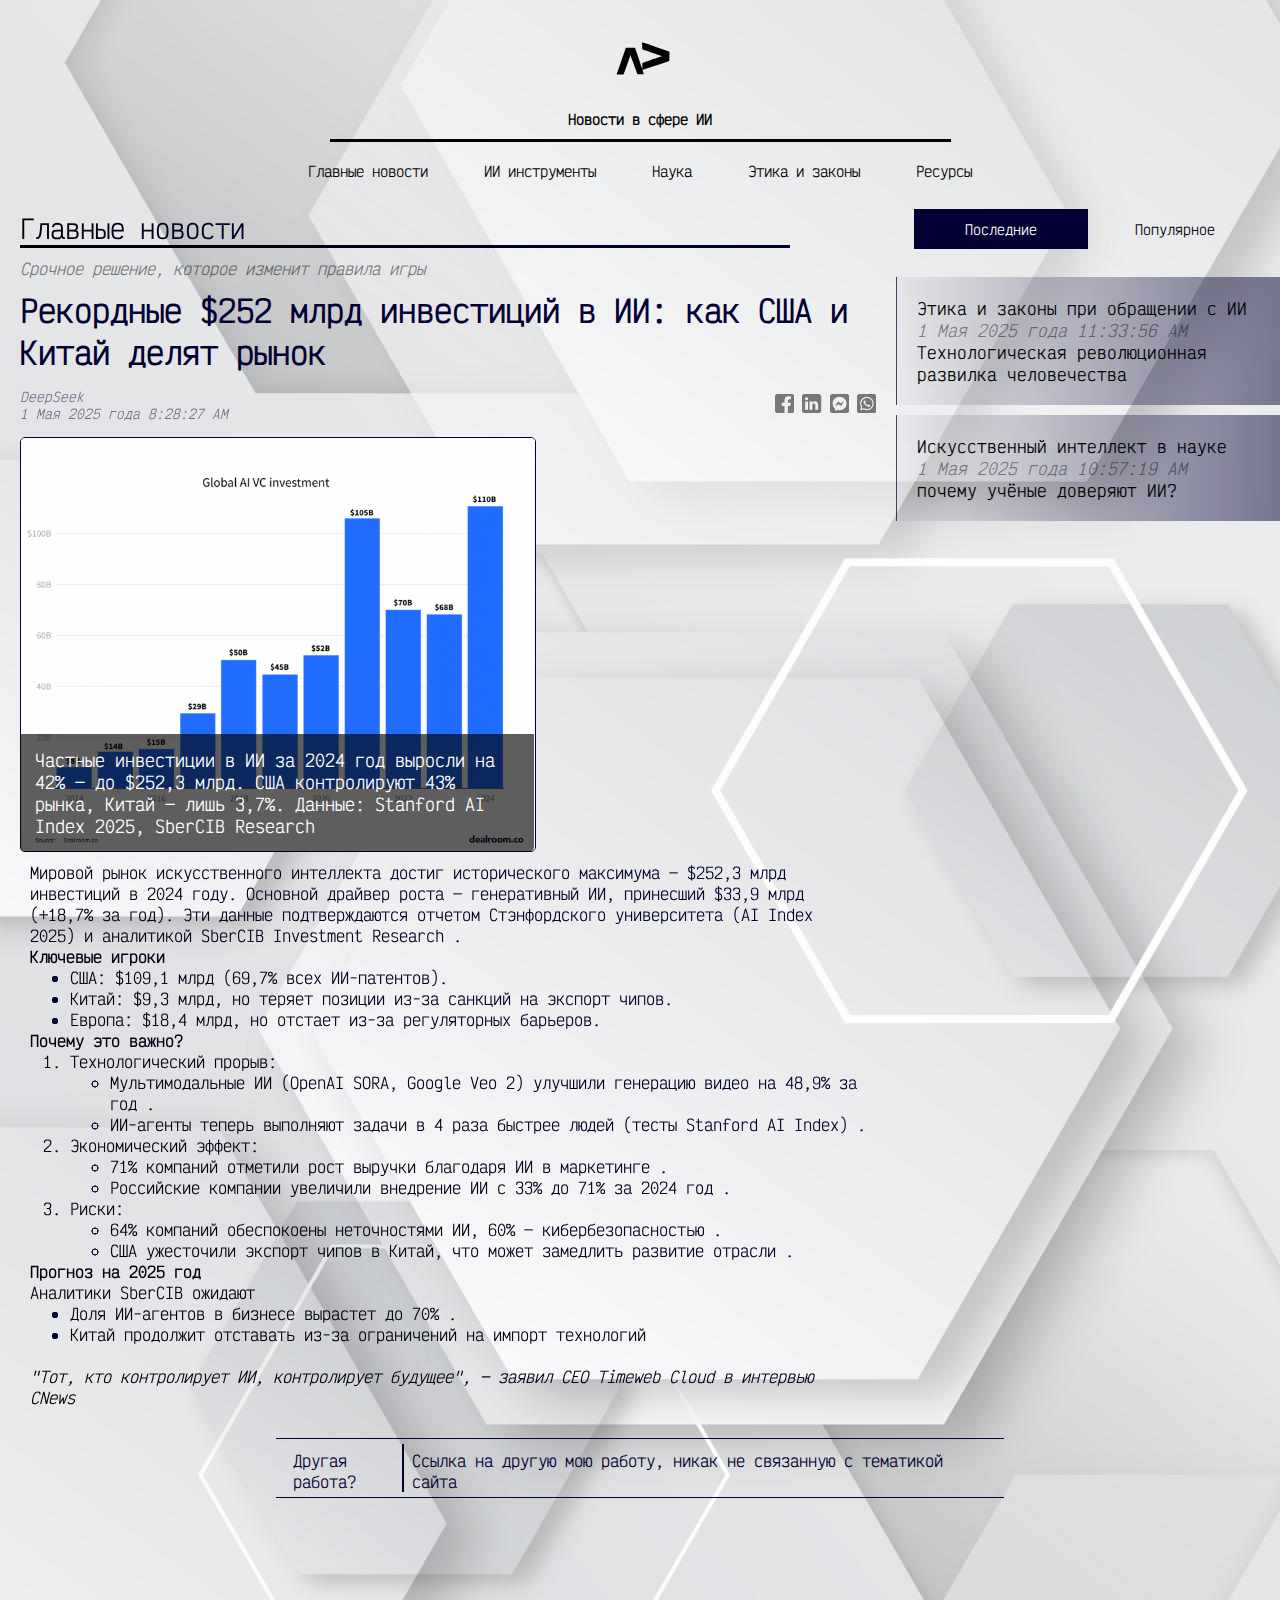
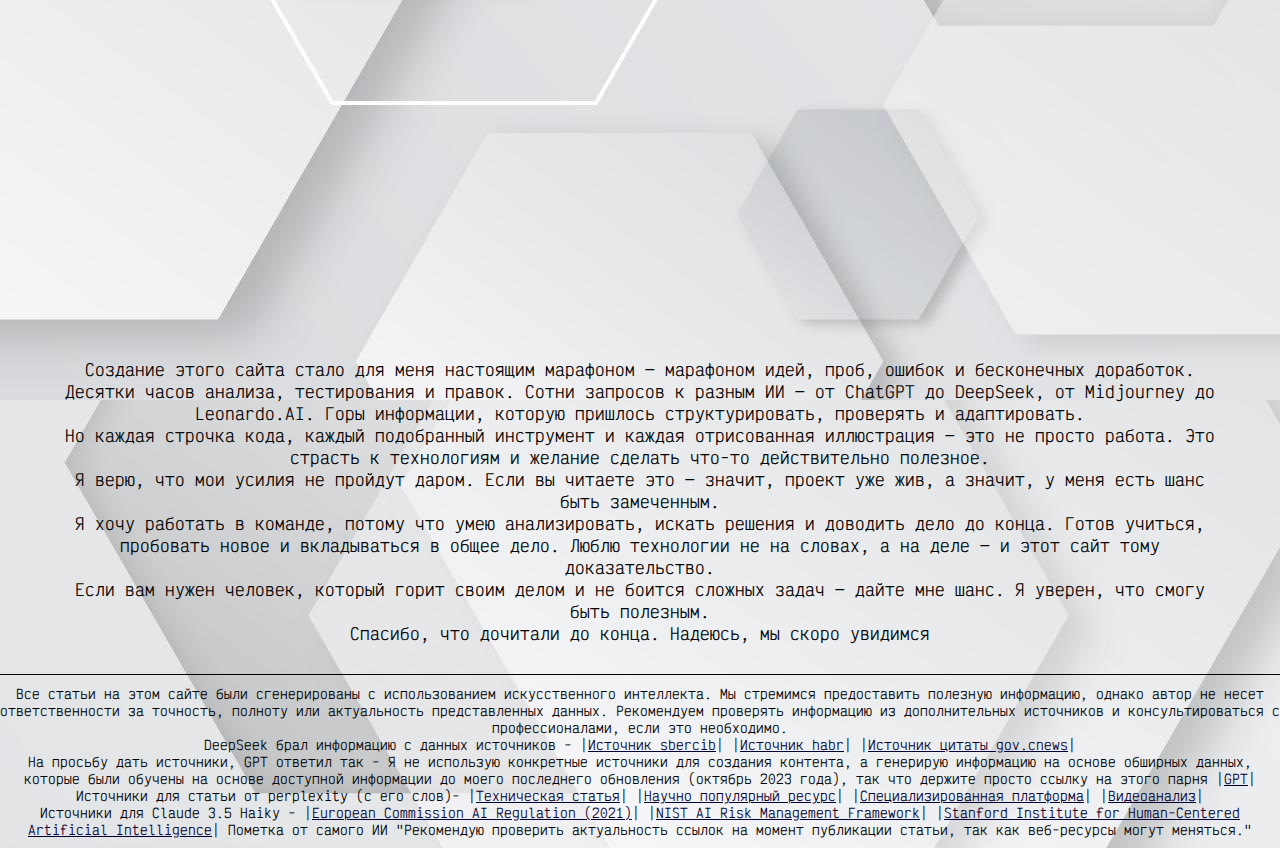
<file: index.html>
<!DOCTYPE html>
<html lang="ru">
<head>
    <meta charset="UTF-8">
    <meta name="viewport" content="width=device-width, initial-scale=1.0">
    <title>Главная</title>
    <link rel="stylesheet" href="style.css">
    <link rel="icon" href="img/logo.ico" type="image/x-icon">
</head>
<body>
    <header>
        <div class="logo">
            <img src="img/logo.svg" alt="logo" width="100px" height="100px">
            <p style="padding-bottom: 10px;"><b>Новости в сфере ИИ</b></p>
            <div class="noneblock"></div>
        </div>
        <div class="navigation">
            <nav class="nav-menu">
                <ul>
                    <li>
                        <a href="#" class="tab-link" data-tab="tab-now">
                            Главные новости
                        </a>
                    </li>
                    <li>
                        <a href="#" class="tab-link" data-tab="tab-tool">
                            ИИ инструменты
                        </a>
                    </li>
                    <li>
                        <a href="#" class="tab-link" data-tab="tab-sciense">
                            Наука
                        </a>
                    </li>
                    <li>
                        <a href="#" class="tab-link" data-tab="tab-etic">
                            Этика и законы
                        </a>
                    </li>
                    <li>
                        <a href="#" class="tab-link" data-tab="tab-footer">
                            Ресурсы
                        </a>
                    </li>
                </ul>
            </nav>
            <div class="noneblock"></div>
            <button class="burger-menu" aria-label="Меню">
                <span class="burger-line"></span>
                <span class="burger-line"></span>
                <span class="burger-line"></span>
              </button>
        </div>
    </header>
    <div class="page">
        <div class="container">
            <main>
                <section id="tab-now" class="content-tab active">
                    <div class="point">Главные новости</div>
                    <div class="noneblock"></div>
                    <div class="description">Срочное решение, которое изменит правила игры</div>
                    <div class="name">Рекордные $252 млрд инвестиций в ИИ: как США и Китай делят рынок</div>
                    <div class="autor">
                        <div class="lefts">
                            <div class="nameautor">DeepSeek</div>
                            <div class="time">1 Мая 2025 года 8:28:27 AM</div>
                        </div>
                        <div class="rights">
                            <?xml version="1.0" ?><!DOCTYPE svg  PUBLIC '-//W3C//DTD SVG 1.1//EN'  'http://www.w3.org/Graphics/SVG/1.1/DTD/svg11.dtd'><svg height="100%" style="fill-rule:evenodd;clip-rule:evenodd;stroke-linejoin:round;stroke-miterlimit:2;" version="1.1" viewBox="0 0 512 512" width="100%" xml:space="preserve" xmlns="http://www.w3.org/2000/svg" xmlns:serif="http://www.serif.com/" xmlns:xlink="http://www.w3.org/1999/xlink"><path d="M449.446,0c34.525,0 62.554,28.03 62.554,62.554l0,386.892c0,34.524 -28.03,62.554 -62.554,62.554l-106.468,0l0,-192.915l66.6,0l12.672,-82.621l-79.272,0l0,-53.617c0,-22.603 11.073,-44.636 46.58,-44.636l36.042,0l0,-70.34c0,0 -32.71,-5.582 -63.982,-5.582c-65.288,0 -107.96,39.569 -107.96,111.204l0,62.971l-72.573,0l0,82.621l72.573,0l0,192.915l-191.104,0c-34.524,0 -62.554,-28.03 -62.554,-62.554l0,-386.892c0,-34.524 28.029,-62.554 62.554,-62.554l386.892,0Z"/></svg>
                            <?xml version="1.0" ?><!DOCTYPE svg  PUBLIC '-//W3C//DTD SVG 1.1//EN'  'http://www.w3.org/Graphics/SVG/1.1/DTD/svg11.dtd'><svg height="100%" style="fill-rule:evenodd;clip-rule:evenodd;stroke-linejoin:round;stroke-miterlimit:2;" version="1.1" viewBox="0 0 512 512" width="100%" xml:space="preserve" xmlns="http://www.w3.org/2000/svg" xmlns:serif="http://www.serif.com/" xmlns:xlink="http://www.w3.org/1999/xlink"><path d="M449.446,0c34.525,0 62.554,28.03 62.554,62.554l0,386.892c0,34.524 -28.03,62.554 -62.554,62.554l-386.892,0c-34.524,0 -62.554,-28.03 -62.554,-62.554l0,-386.892c0,-34.524 28.029,-62.554 62.554,-62.554l386.892,0Zm-288.985,423.278l0,-225.717l-75.04,0l0,225.717l75.04,0Zm270.539,0l0,-129.439c0,-69.333 -37.018,-101.586 -86.381,-101.586c-39.804,0 -57.634,21.891 -67.617,37.266l0,-31.958l-75.021,0c0.995,21.181 0,225.717 0,225.717l75.02,0l0,-126.056c0,-6.748 0.486,-13.492 2.474,-18.315c5.414,-13.475 17.767,-27.434 38.494,-27.434c27.135,0 38.007,20.707 38.007,51.037l0,120.768l75.024,0Zm-307.552,-334.556c-25.674,0 -42.448,16.879 -42.448,39.002c0,21.658 16.264,39.002 41.455,39.002l0.484,0c26.165,0 42.452,-17.344 42.452,-39.002c-0.485,-22.092 -16.241,-38.954 -41.943,-39.002Z"/></svg>
                            <?xml version="1.0" ?><!DOCTYPE svg  PUBLIC '-//W3C//DTD SVG 1.1//EN'  'http://www.w3.org/Graphics/SVG/1.1/DTD/svg11.dtd'><svg height="100%" style="fill-rule:evenodd;clip-rule:evenodd;stroke-linejoin:round;stroke-miterlimit:2;" version="1.1" viewBox="0 0 512 512" width="100%" xml:space="preserve" xmlns="http://www.w3.org/2000/svg" xmlns:serif="http://www.serif.com/" xmlns:xlink="http://www.w3.org/1999/xlink"><path d="M449.446,0c34.525,0 62.554,28.03 62.554,62.554l0,386.892c0,34.524 -28.03,62.554 -62.554,62.554l-386.892,0c-34.524,0 -62.554,-28.03 -62.554,-62.554l0,-386.892c0,-34.524 28.029,-62.554 62.554,-62.554l386.892,0Zm-193.446,75.784c-104.225,0 -185,76.346 -185,179.455c0,53.937 22.111,100.54 58.106,132.739c3.014,2.716 4.839,6.476 4.988,10.533l1.005,32.906c0.335,10.497 11.166,17.309 20.771,13.102l36.701,-16.191c3.127,-1.377 6.589,-1.638 9.865,-0.745c16.861,4.652 34.841,7.11 53.564,7.11c104.225,0 185,-76.346 185,-179.454c0,-103.074 -80.721,-179.403 -185,-179.455Zm-111.074,231.94l54.345,-86.21c8.636,-13.697 27.174,-17.122 40.127,-7.407l43.216,32.421c3.983,2.979 9.418,2.942 13.364,-0.036l58.366,-44.297c7.779,-5.917 17.979,3.425 12.73,11.689l-54.309,86.172c-8.636,13.698 -27.172,17.122 -40.126,7.407l-43.216,-32.421c-3.984,-2.979 -9.418,-2.941 -13.363,0.037l-58.404,44.333c-7.753,5.898 -17.911,-3.362 -12.73,-11.688Z"/></svg>
                            <?xml version="1.0" ?><!DOCTYPE svg  PUBLIC '-//W3C//DTD SVG 1.1//EN'  'http://www.w3.org/Graphics/SVG/1.1/DTD/svg11.dtd'><svg height="100%" style="fill-rule:evenodd;clip-rule:evenodd;stroke-linejoin:round;stroke-miterlimit:2;" version="1.1" viewBox="0 0 512 512" width="100%" xml:space="preserve" xmlns="http://www.w3.org/2000/svg" xmlns:serif="http://www.serif.com/" xmlns:xlink="http://www.w3.org/1999/xlink"><path d="M449.446,0c34.525,0 62.554,28.03 62.554,62.554l0,386.892c0,34.524 -28.03,62.554 -62.554,62.554l-386.892,0c-34.524,0 -62.554,-28.03 -62.554,-62.554l0,-386.892c0,-34.524 28.029,-62.554 62.554,-62.554l386.892,0Zm-58.673,127.703c-33.842,-33.881 -78.847,-52.548 -126.798,-52.568c-98.799,0 -179.21,80.405 -179.249,179.234c-0.013,31.593 8.241,62.428 23.927,89.612l-25.429,92.884l95.021,-24.925c26.181,14.28 55.659,21.807 85.658,21.816l0.074,0c98.789,0 179.206,-80.413 179.247,-179.243c0.018,-47.895 -18.61,-92.93 -52.451,-126.81Zm-126.797,275.782l-0.06,0c-26.734,-0.01 -52.954,-7.193 -75.828,-20.767l-5.441,-3.229l-56.386,14.792l15.05,-54.977l-3.542,-5.637c-14.913,-23.72 -22.791,-51.136 -22.779,-79.287c0.033,-82.142 66.867,-148.971 149.046,-148.971c39.793,0.014 77.199,15.531 105.329,43.692c28.128,28.16 43.609,65.592 43.594,105.4c-0.034,82.149 -66.866,148.983 -148.983,148.984Zm81.721,-111.581c-4.479,-2.242 -26.499,-13.075 -30.604,-14.571c-4.105,-1.495 -7.091,-2.241 -10.077,2.241c-2.986,4.483 -11.569,14.572 -14.182,17.562c-2.612,2.988 -5.225,3.364 -9.703,1.12c-4.479,-2.241 -18.91,-6.97 -36.017,-22.23c-13.314,-11.876 -22.304,-26.542 -24.916,-31.026c-2.612,-4.484 -0.279,-6.908 1.963,-9.14c2.016,-2.007 4.48,-5.232 6.719,-7.847c2.24,-2.615 2.986,-4.484 4.479,-7.472c1.493,-2.99 0.747,-5.604 -0.374,-7.846c-1.119,-2.241 -10.077,-24.288 -13.809,-33.256c-3.635,-8.733 -7.327,-7.55 -10.077,-7.688c-2.609,-0.13 -5.598,-0.158 -8.583,-0.158c-2.986,0 -7.839,1.121 -11.944,5.604c-4.105,4.484 -15.675,15.32 -15.675,37.364c0,22.046 16.048,43.342 18.287,46.332c2.24,2.99 31.582,48.227 76.511,67.627c10.685,4.615 19.028,7.371 25.533,9.434c10.728,3.41 20.492,2.929 28.209,1.775c8.605,-1.285 26.499,-10.833 30.231,-21.295c3.732,-10.464 3.732,-19.431 2.612,-21.298c-1.119,-1.869 -4.105,-2.99 -8.583,-5.232Z"/></svg>
                        </div>
                    </div>
                    <div class="image-container">
                        <img src="img/graphicmain.png" alt="image" class="image">
                        <div class="text-overlay">
                            <p>
                                Частные инвестиции в ИИ за 2024 год выросли на 42% — до $252,3 млрд. США контролируют 43% рынка, Китай — лишь 3,7%. Данные: Stanford AI Index 2025, SberCIB Research
                            </p>
                        </div>
                    </div>                 
                    <div class="text">
                        <p>
                            Мировой рынок искусственного интеллекта достиг исторического максимума — $252,3 млрд инвестиций в 2024 году. Основной драйвер роста — генеративный ИИ, принесший $33,9 млрд (+18,7% за год). Эти данные подтверждаются отчетом Стэнфордского университета (AI Index 2025) и аналитикой SberCIB Investment Research .  
                        </p>
                        <p><b>Ключевые игроки</b></p>
                        <ul>
                            <li>США: $109,1 млрд (69,7% всех ИИ-патентов).</li>
                            <li>Китай: $9,3 млрд, но теряет позиции из-за санкций на экспорт чипов.</li>
                            <li>Европа: $18,4 млрд, но отстает из-за регуляторных барьеров.</li>
                        </ul>
                        <p><b>Почему это важно?</b></p>
                        <ol>
                            <li>Технологический прорыв:
                                <ul>
                                    <li>Мультимодальные ИИ (OpenAI SORA, Google Veo 2) улучшили генерацию видео на 48,9% за год .</li>
                                    <li>ИИ-агенты теперь выполняют задачи в 4 раза быстрее людей (тесты Stanford AI Index) .</li>
                                </ul>
                            </li>
                            <li>Экономический эффект:
                                <ul>
                                    <li> 71% компаний отметили рост выручки благодаря ИИ в маркетинге . </li>
                                    <li>Российские компании увеличили внедрение ИИ с 33% до 71% за 2024 год .</li>
                                </ul>
                            </li>
                            <li>Риски:
                                <ul>
                                    <li>64% компаний обеспокоены неточностями ИИ, 60% — кибербезопасностью .</li>
                                    <li>США ужесточили экспорт чипов в Китай, что может замедлить развитие отрасли .</li>
                                </ul>
                            </li>
                        </ol>
                        <p><b>Прогноз на 2025 год</b></p>
                        <p>Аналитики SberCIB ожидают</p>
                        <ul>
                            <li>Доля ИИ-агентов в бизнесе вырастет до 70% .</li>
                            <li>Китай продолжит отставать из-за ограничений на импорт технологий </li>
                        </ul>
                        <br>
                        <p><i>"Тот, кто контролирует ИИ, контролирует будущее", — заявил CEO Timeweb Cloud в интервью CNews</i></p>
                    </div>
                </section>
                <section id="tab-tool" class="content-tab">
                    <div class="point">ИИ инструменты</div>
                    <div class="noneblock"></div>
                    <div class="description">Как ИИ помогает создавать, анализировать и решать повседневные задачи быстрее и проще</div>
                    <div class="name">Искусственный интеллект для креативных и повседневных задач</div>
                    <div class="autor">
                        <div class="lefts">
                            <div class="nameautor">GPT & DALL-E</div>
                            <div class="time">1 Мая 2025 года 10:26:16 AM</div>
                        </div>
                        <div class="rights">
                            <?xml version="1.0" ?><!DOCTYPE svg  PUBLIC '-//W3C//DTD SVG 1.1//EN'  'http://www.w3.org/Graphics/SVG/1.1/DTD/svg11.dtd'><svg height="100%" style="fill-rule:evenodd;clip-rule:evenodd;stroke-linejoin:round;stroke-miterlimit:2;" version="1.1" viewBox="0 0 512 512" width="100%" xml:space="preserve" xmlns="http://www.w3.org/2000/svg" xmlns:serif="http://www.serif.com/" xmlns:xlink="http://www.w3.org/1999/xlink"><path d="M449.446,0c34.525,0 62.554,28.03 62.554,62.554l0,386.892c0,34.524 -28.03,62.554 -62.554,62.554l-106.468,0l0,-192.915l66.6,0l12.672,-82.621l-79.272,0l0,-53.617c0,-22.603 11.073,-44.636 46.58,-44.636l36.042,0l0,-70.34c0,0 -32.71,-5.582 -63.982,-5.582c-65.288,0 -107.96,39.569 -107.96,111.204l0,62.971l-72.573,0l0,82.621l72.573,0l0,192.915l-191.104,0c-34.524,0 -62.554,-28.03 -62.554,-62.554l0,-386.892c0,-34.524 28.029,-62.554 62.554,-62.554l386.892,0Z"/></svg>
                            <?xml version="1.0" ?><!DOCTYPE svg  PUBLIC '-//W3C//DTD SVG 1.1//EN'  'http://www.w3.org/Graphics/SVG/1.1/DTD/svg11.dtd'><svg height="100%" style="fill-rule:evenodd;clip-rule:evenodd;stroke-linejoin:round;stroke-miterlimit:2;" version="1.1" viewBox="0 0 512 512" width="100%" xml:space="preserve" xmlns="http://www.w3.org/2000/svg" xmlns:serif="http://www.serif.com/" xmlns:xlink="http://www.w3.org/1999/xlink"><path d="M449.446,0c34.525,0 62.554,28.03 62.554,62.554l0,386.892c0,34.524 -28.03,62.554 -62.554,62.554l-386.892,0c-34.524,0 -62.554,-28.03 -62.554,-62.554l0,-386.892c0,-34.524 28.029,-62.554 62.554,-62.554l386.892,0Zm-288.985,423.278l0,-225.717l-75.04,0l0,225.717l75.04,0Zm270.539,0l0,-129.439c0,-69.333 -37.018,-101.586 -86.381,-101.586c-39.804,0 -57.634,21.891 -67.617,37.266l0,-31.958l-75.021,0c0.995,21.181 0,225.717 0,225.717l75.02,0l0,-126.056c0,-6.748 0.486,-13.492 2.474,-18.315c5.414,-13.475 17.767,-27.434 38.494,-27.434c27.135,0 38.007,20.707 38.007,51.037l0,120.768l75.024,0Zm-307.552,-334.556c-25.674,0 -42.448,16.879 -42.448,39.002c0,21.658 16.264,39.002 41.455,39.002l0.484,0c26.165,0 42.452,-17.344 42.452,-39.002c-0.485,-22.092 -16.241,-38.954 -41.943,-39.002Z"/></svg>
                            <?xml version="1.0" ?><!DOCTYPE svg  PUBLIC '-//W3C//DTD SVG 1.1//EN'  'http://www.w3.org/Graphics/SVG/1.1/DTD/svg11.dtd'><svg height="100%" style="fill-rule:evenodd;clip-rule:evenodd;stroke-linejoin:round;stroke-miterlimit:2;" version="1.1" viewBox="0 0 512 512" width="100%" xml:space="preserve" xmlns="http://www.w3.org/2000/svg" xmlns:serif="http://www.serif.com/" xmlns:xlink="http://www.w3.org/1999/xlink"><path d="M449.446,0c34.525,0 62.554,28.03 62.554,62.554l0,386.892c0,34.524 -28.03,62.554 -62.554,62.554l-386.892,0c-34.524,0 -62.554,-28.03 -62.554,-62.554l0,-386.892c0,-34.524 28.029,-62.554 62.554,-62.554l386.892,0Zm-193.446,75.784c-104.225,0 -185,76.346 -185,179.455c0,53.937 22.111,100.54 58.106,132.739c3.014,2.716 4.839,6.476 4.988,10.533l1.005,32.906c0.335,10.497 11.166,17.309 20.771,13.102l36.701,-16.191c3.127,-1.377 6.589,-1.638 9.865,-0.745c16.861,4.652 34.841,7.11 53.564,7.11c104.225,0 185,-76.346 185,-179.454c0,-103.074 -80.721,-179.403 -185,-179.455Zm-111.074,231.94l54.345,-86.21c8.636,-13.697 27.174,-17.122 40.127,-7.407l43.216,32.421c3.983,2.979 9.418,2.942 13.364,-0.036l58.366,-44.297c7.779,-5.917 17.979,3.425 12.73,11.689l-54.309,86.172c-8.636,13.698 -27.172,17.122 -40.126,7.407l-43.216,-32.421c-3.984,-2.979 -9.418,-2.941 -13.363,0.037l-58.404,44.333c-7.753,5.898 -17.911,-3.362 -12.73,-11.688Z"/></svg>
                            <?xml version="1.0" ?><!DOCTYPE svg  PUBLIC '-//W3C//DTD SVG 1.1//EN'  'http://www.w3.org/Graphics/SVG/1.1/DTD/svg11.dtd'><svg height="100%" style="fill-rule:evenodd;clip-rule:evenodd;stroke-linejoin:round;stroke-miterlimit:2;" version="1.1" viewBox="0 0 512 512" width="100%" xml:space="preserve" xmlns="http://www.w3.org/2000/svg" xmlns:serif="http://www.serif.com/" xmlns:xlink="http://www.w3.org/1999/xlink"><path d="M449.446,0c34.525,0 62.554,28.03 62.554,62.554l0,386.892c0,34.524 -28.03,62.554 -62.554,62.554l-386.892,0c-34.524,0 -62.554,-28.03 -62.554,-62.554l0,-386.892c0,-34.524 28.029,-62.554 62.554,-62.554l386.892,0Zm-58.673,127.703c-33.842,-33.881 -78.847,-52.548 -126.798,-52.568c-98.799,0 -179.21,80.405 -179.249,179.234c-0.013,31.593 8.241,62.428 23.927,89.612l-25.429,92.884l95.021,-24.925c26.181,14.28 55.659,21.807 85.658,21.816l0.074,0c98.789,0 179.206,-80.413 179.247,-179.243c0.018,-47.895 -18.61,-92.93 -52.451,-126.81Zm-126.797,275.782l-0.06,0c-26.734,-0.01 -52.954,-7.193 -75.828,-20.767l-5.441,-3.229l-56.386,14.792l15.05,-54.977l-3.542,-5.637c-14.913,-23.72 -22.791,-51.136 -22.779,-79.287c0.033,-82.142 66.867,-148.971 149.046,-148.971c39.793,0.014 77.199,15.531 105.329,43.692c28.128,28.16 43.609,65.592 43.594,105.4c-0.034,82.149 -66.866,148.983 -148.983,148.984Zm81.721,-111.581c-4.479,-2.242 -26.499,-13.075 -30.604,-14.571c-4.105,-1.495 -7.091,-2.241 -10.077,2.241c-2.986,4.483 -11.569,14.572 -14.182,17.562c-2.612,2.988 -5.225,3.364 -9.703,1.12c-4.479,-2.241 -18.91,-6.97 -36.017,-22.23c-13.314,-11.876 -22.304,-26.542 -24.916,-31.026c-2.612,-4.484 -0.279,-6.908 1.963,-9.14c2.016,-2.007 4.48,-5.232 6.719,-7.847c2.24,-2.615 2.986,-4.484 4.479,-7.472c1.493,-2.99 0.747,-5.604 -0.374,-7.846c-1.119,-2.241 -10.077,-24.288 -13.809,-33.256c-3.635,-8.733 -7.327,-7.55 -10.077,-7.688c-2.609,-0.13 -5.598,-0.158 -8.583,-0.158c-2.986,0 -7.839,1.121 -11.944,5.604c-4.105,4.484 -15.675,15.32 -15.675,37.364c0,22.046 16.048,43.342 18.287,46.332c2.24,2.99 31.582,48.227 76.511,67.627c10.685,4.615 19.028,7.371 25.533,9.434c10.728,3.41 20.492,2.929 28.209,1.775c8.605,-1.285 26.499,-10.833 30.231,-21.295c3.732,-10.464 3.732,-19.431 2.612,-21.298c-1.119,-1.869 -4.105,-2.99 -8.583,-5.232Z"/></svg>
                        </div>
                    </div>
                    <div class="image-container">
                        <img src="img/DALLEforGPT.webp"  alt="image" class="image">
                        <div class="text-overlay">
                            <p>
                                Результат известного DALLE-E на запрос: "Машина или нейросеть, которая "рисует" картину с помощью цифровых инструментов, фон — абстрактные элементы, символизирующие текст, изображения и графики, взаимодействующие друг с другом."
                            </p>
                        </div>
                    </div>
                    <div class="text">
                        <p><b>
                            Искусственный интеллект (ИИ) активно меняет подходы к решению самых разных задач, от креативных процессов до повседневных дел. Сегодня существует целый ряд ИИ-инструментов, которые помогают не только в создании текста или изображений, но и позволяют генерировать графики и аналитические данные. Эти технологии открывают новые горизонты для бизнеса, творчества и ежедневных задач.
                        </b></p>
                        <p>
                            В этой статье мы рассмотрим несколько популярных ИИ-инструментов для генерации текста, изображений и графиков, их плюсы и минусы.
                        </p>
                        <ol>
                            <li>ИИ для генерации текстов
                                <p><b>Пример</b></p>
                                <ul>
                                    <li>ChatGPT (OpenAI)</li>
                                    <li>Copy.ai</li>
                                    <li>Jasper</li>
                                </ul>
                                <p><b>Плюсы:</b></p>
    
                                <p><b>Быстрота и удобство.</b> ИИ может генерировать текст практически мгновенно, что позволяет значительно сэкономить время на написание статей, рекламных материалов, писем и даже целых книг.</p>
    
                                <p><b>Многофункциональность.</b> Подходит для различных целей — от создания креативных текстов до технической документации.</p>
    
                                <p><b>Персонализация.</b> Современные ИИ могут адаптироваться под стиль и предпочтения пользователя.</p>
    
                                <p><b>Минусы:</b></p>
    
                                <p><b>Лимитированность контекста.</b> Несмотря на умение генерировать текст, ИИ часто не понимает глубину контекста и может допускать ошибки в логике.</p>
    
                                <p><b>Проблемы с оригинальностью.</b> Иногда сгенерированные тексты могут быть шаблонными или не столь креативными, как хотелось бы.</p>
                                </p>
                            </li>
                            <li>ИИ для генерации изображений
                                <p><b>Пример</b></p>
                                <ul>
                                    <li>DALL·E 2</li>
                                    <li>MidJourney</li>
                                    <li>Stable Diffusion</li>
                                </ul>
                                <p><b>Плюсы:</b></p>
                                <p><b>Безграничные возможности.</b> Генерация изображений по текстовому запросу позволяет создать любые визуальные концепты, начиная от абстракций до фотореалистичных картин.</p>
    
                                <p><b>Творческое вдохновение.</b> Идеален для художников и дизайнеров, которым нужно быстро придумать новые идеи.</p>
                                    
                                <p><b>Доступность.</b> Достаточно прост в использовании и доступен даже для новичков.</p>
                                <p><b>Минусы:</b></p>
                                <p><b>Отсутствие полной точности.</b> ИИ не всегда может точно передать желаемый результат, особенно в сложных или специфичных запросах.</p>
    
                                <p><b>Ограничение в лицензировании.</b> Некоторые изображения, созданные ИИ, могут иметь ограничения на использование, особенно если речь идет о коммерческом контенте.</p>
                            </li>
                            <li>ИИ для генерации графиков и аналитики
                                <p><b>Пример</b></p>
                                <ul>
                                    <li>Tableau</li>
                                    <li>Power BI</li>
                                    <li>Google Charts</li>
                                </ul>
                                <p><b>Плюсы:</b></p>
    
                                        <p><b>Удобство в анализе данных.</b> Эти инструменты позволяют быстро преобразовать большие объемы данных в понятные и наглядные графики и диаграммы.</p>
    
                                        <p><b>Интерактивность.</b> Графики можно настроить так, чтобы они были интерактивными, что помогает более глубоко анализировать информацию.</p>
    
                                        <p><b>Автоматизация.</b> Некоторые платформы могут самостоятельно выявлять тренды и генерировать графики без вмешательства пользователя.</p>
    
                                        <p><b>Минусы:</b></p>
    
                                        <p><b>Сложность в освоении.</b> Для полноценного использования часто требуется знание специфики работы с данными, а также обучения.</p>
    
                                        <p><b>Не всегда точный вывод.</b> ИИ может не всегда правильно интерпретировать данные, что приводит к ошибочным графикам или результатам.</p>
                                </p>
                            </li>
                        </ol>
                        <p><b>Заключение</b></p>
                        <p>ИИ-инструменты для генерации текста, изображений и графиков представляют собой мощные и доступные решения для самых различных задач. Они экономят время, позволяют раскрыть творческий потенциал и значительно упрощают анализ данных. Однако важно помнить, что эти инструменты пока не идеальны и могут требовать корректировки и дополнительного внимания со стороны пользователей.
    
                            Внедрение ИИ в повседневные задачи становится всё более востребованным, и будущее, вероятно, принесет ещё больше инноваций и улучшений в этой области.</p>
                    </div>
                </section>
                <section id="tab-sciense" class="content-tab">
                    <div class="point">ИИ в науке</div>
                    <div class="noneblock"></div>
                    <div class="description">От анализа данных до открытия новых законов природы - почему учёные доверяют ИИ?</div>
                    <div class="name">Искусственный интеллект в науке: Как алгоритмы меняют будущее исследований</div>
                    <div class="autor">
                        <div class="lefts">
                            <div class="nameautor">perplexity.ai & Fusion Brain</div>
                            <div class="time">1 Мая 2025 года 10:57:19 AM</div>
                        </div>
                        <div class="rights">
                            <?xml version="1.0" ?><!DOCTYPE svg  PUBLIC '-//W3C//DTD SVG 1.1//EN'  'http://www.w3.org/Graphics/SVG/1.1/DTD/svg11.dtd'><svg height="100%" style="fill-rule:evenodd;clip-rule:evenodd;stroke-linejoin:round;stroke-miterlimit:2;" version="1.1" viewBox="0 0 512 512" width="100%" xml:space="preserve" xmlns="http://www.w3.org/2000/svg" xmlns:serif="http://www.serif.com/" xmlns:xlink="http://www.w3.org/1999/xlink"><path d="M449.446,0c34.525,0 62.554,28.03 62.554,62.554l0,386.892c0,34.524 -28.03,62.554 -62.554,62.554l-106.468,0l0,-192.915l66.6,0l12.672,-82.621l-79.272,0l0,-53.617c0,-22.603 11.073,-44.636 46.58,-44.636l36.042,0l0,-70.34c0,0 -32.71,-5.582 -63.982,-5.582c-65.288,0 -107.96,39.569 -107.96,111.204l0,62.971l-72.573,0l0,82.621l72.573,0l0,192.915l-191.104,0c-34.524,0 -62.554,-28.03 -62.554,-62.554l0,-386.892c0,-34.524 28.029,-62.554 62.554,-62.554l386.892,0Z"/></svg>
                            <?xml version="1.0" ?><!DOCTYPE svg  PUBLIC '-//W3C//DTD SVG 1.1//EN'  'http://www.w3.org/Graphics/SVG/1.1/DTD/svg11.dtd'><svg height="100%" style="fill-rule:evenodd;clip-rule:evenodd;stroke-linejoin:round;stroke-miterlimit:2;" version="1.1" viewBox="0 0 512 512" width="100%" xml:space="preserve" xmlns="http://www.w3.org/2000/svg" xmlns:serif="http://www.serif.com/" xmlns:xlink="http://www.w3.org/1999/xlink"><path d="M449.446,0c34.525,0 62.554,28.03 62.554,62.554l0,386.892c0,34.524 -28.03,62.554 -62.554,62.554l-386.892,0c-34.524,0 -62.554,-28.03 -62.554,-62.554l0,-386.892c0,-34.524 28.029,-62.554 62.554,-62.554l386.892,0Zm-288.985,423.278l0,-225.717l-75.04,0l0,225.717l75.04,0Zm270.539,0l0,-129.439c0,-69.333 -37.018,-101.586 -86.381,-101.586c-39.804,0 -57.634,21.891 -67.617,37.266l0,-31.958l-75.021,0c0.995,21.181 0,225.717 0,225.717l75.02,0l0,-126.056c0,-6.748 0.486,-13.492 2.474,-18.315c5.414,-13.475 17.767,-27.434 38.494,-27.434c27.135,0 38.007,20.707 38.007,51.037l0,120.768l75.024,0Zm-307.552,-334.556c-25.674,0 -42.448,16.879 -42.448,39.002c0,21.658 16.264,39.002 41.455,39.002l0.484,0c26.165,0 42.452,-17.344 42.452,-39.002c-0.485,-22.092 -16.241,-38.954 -41.943,-39.002Z"/></svg>
                            <?xml version="1.0" ?><!DOCTYPE svg  PUBLIC '-//W3C//DTD SVG 1.1//EN'  'http://www.w3.org/Graphics/SVG/1.1/DTD/svg11.dtd'><svg height="100%" style="fill-rule:evenodd;clip-rule:evenodd;stroke-linejoin:round;stroke-miterlimit:2;" version="1.1" viewBox="0 0 512 512" width="100%" xml:space="preserve" xmlns="http://www.w3.org/2000/svg" xmlns:serif="http://www.serif.com/" xmlns:xlink="http://www.w3.org/1999/xlink"><path d="M449.446,0c34.525,0 62.554,28.03 62.554,62.554l0,386.892c0,34.524 -28.03,62.554 -62.554,62.554l-386.892,0c-34.524,0 -62.554,-28.03 -62.554,-62.554l0,-386.892c0,-34.524 28.029,-62.554 62.554,-62.554l386.892,0Zm-193.446,75.784c-104.225,0 -185,76.346 -185,179.455c0,53.937 22.111,100.54 58.106,132.739c3.014,2.716 4.839,6.476 4.988,10.533l1.005,32.906c0.335,10.497 11.166,17.309 20.771,13.102l36.701,-16.191c3.127,-1.377 6.589,-1.638 9.865,-0.745c16.861,4.652 34.841,7.11 53.564,7.11c104.225,0 185,-76.346 185,-179.454c0,-103.074 -80.721,-179.403 -185,-179.455Zm-111.074,231.94l54.345,-86.21c8.636,-13.697 27.174,-17.122 40.127,-7.407l43.216,32.421c3.983,2.979 9.418,2.942 13.364,-0.036l58.366,-44.297c7.779,-5.917 17.979,3.425 12.73,11.689l-54.309,86.172c-8.636,13.698 -27.172,17.122 -40.126,7.407l-43.216,-32.421c-3.984,-2.979 -9.418,-2.941 -13.363,0.037l-58.404,44.333c-7.753,5.898 -17.911,-3.362 -12.73,-11.688Z"/></svg>
                            <?xml version="1.0" ?><!DOCTYPE svg  PUBLIC '-//W3C//DTD SVG 1.1//EN'  'http://www.w3.org/Graphics/SVG/1.1/DTD/svg11.dtd'><svg height="100%" style="fill-rule:evenodd;clip-rule:evenodd;stroke-linejoin:round;stroke-miterlimit:2;" version="1.1" viewBox="0 0 512 512" width="100%" xml:space="preserve" xmlns="http://www.w3.org/2000/svg" xmlns:serif="http://www.serif.com/" xmlns:xlink="http://www.w3.org/1999/xlink"><path d="M449.446,0c34.525,0 62.554,28.03 62.554,62.554l0,386.892c0,34.524 -28.03,62.554 -62.554,62.554l-386.892,0c-34.524,0 -62.554,-28.03 -62.554,-62.554l0,-386.892c0,-34.524 28.029,-62.554 62.554,-62.554l386.892,0Zm-58.673,127.703c-33.842,-33.881 -78.847,-52.548 -126.798,-52.568c-98.799,0 -179.21,80.405 -179.249,179.234c-0.013,31.593 8.241,62.428 23.927,89.612l-25.429,92.884l95.021,-24.925c26.181,14.28 55.659,21.807 85.658,21.816l0.074,0c98.789,0 179.206,-80.413 179.247,-179.243c0.018,-47.895 -18.61,-92.93 -52.451,-126.81Zm-126.797,275.782l-0.06,0c-26.734,-0.01 -52.954,-7.193 -75.828,-20.767l-5.441,-3.229l-56.386,14.792l15.05,-54.977l-3.542,-5.637c-14.913,-23.72 -22.791,-51.136 -22.779,-79.287c0.033,-82.142 66.867,-148.971 149.046,-148.971c39.793,0.014 77.199,15.531 105.329,43.692c28.128,28.16 43.609,65.592 43.594,105.4c-0.034,82.149 -66.866,148.983 -148.983,148.984Zm81.721,-111.581c-4.479,-2.242 -26.499,-13.075 -30.604,-14.571c-4.105,-1.495 -7.091,-2.241 -10.077,2.241c-2.986,4.483 -11.569,14.572 -14.182,17.562c-2.612,2.988 -5.225,3.364 -9.703,1.12c-4.479,-2.241 -18.91,-6.97 -36.017,-22.23c-13.314,-11.876 -22.304,-26.542 -24.916,-31.026c-2.612,-4.484 -0.279,-6.908 1.963,-9.14c2.016,-2.007 4.48,-5.232 6.719,-7.847c2.24,-2.615 2.986,-4.484 4.479,-7.472c1.493,-2.99 0.747,-5.604 -0.374,-7.846c-1.119,-2.241 -10.077,-24.288 -13.809,-33.256c-3.635,-8.733 -7.327,-7.55 -10.077,-7.688c-2.609,-0.13 -5.598,-0.158 -8.583,-0.158c-2.986,0 -7.839,1.121 -11.944,5.604c-4.105,4.484 -15.675,15.32 -15.675,37.364c0,22.046 16.048,43.342 18.287,46.332c2.24,2.99 31.582,48.227 76.511,67.627c10.685,4.615 19.028,7.371 25.533,9.434c10.728,3.41 20.492,2.929 28.209,1.775c8.605,-1.285 26.499,-10.833 30.231,-21.295c3.732,-10.464 3.732,-19.431 2.612,-21.298c-1.119,-1.869 -4.105,-2.99 -8.583,-5.232Z"/></svg>
                        </div>
                    </div>
                    <div class="image-container">
                        <img src="img/fusionbrain.png" alt="image" class="image">
                        <div class="text-overlay">
                            <p>
                                ИИ не заменяет учёных - он становится их цифровым ассистентом, ускоряя рутинные задачи и предлагая неожиданные гипотезы
                            </p>
                        </div>
                    </div>
                    <div class="text">
                        <p><b>Введение</b></p>
                        <p>Искусственный интеллект перестал быть инструментом футурологов - сегодня он активно внедряется в 
                        фундаментальные и прикладные исследования. От расшифровки генома до моделирования климата ИИ демонстрирует 
                        потенциал, который превосходит самые смелые прогнозы десятилетней давности.</p>
                            <br>
                        <p><b>Где ИИ уже революционизирует науку?</b></p>
    
                        <p><b>Биология и медицина</b></p>
                        <p>AlphaFold от DeepMind предсказывает 3D-структуры белков с точностью лабораторных методов, сокращая годы 
                        экспериментов до часов вычислений. В онкологии ИИ анализирует снимки МРТ, обнаруживая опухоли на ранних стадиях 
                        с точностью 95%+.</p>
    
                        <p><b>Физика элементарных частиц</b></p>
                        <p></p>На Большом адронном коллайдере нейросети фильтруют 1 млн столкновений частиц в секунду, 
                        выделяя аномалии, которые могут указывать на новую физику.</p>
    
                        <p><b>Климатология</b></p>
                        <p>Гибридные модели ИИ прогнозируют последствия глобального потепления, анализируя спутниковые данные за 40 лет 
                        в режиме реального времени.</p>
                        <br>
                        <p><b>Кейс: ИИ как соавтор открытий</b></p>
                        <p>В 2023 году алгоритм GNoME от Google DeepMind обнаружил 2,2 миллиона новых кристаллических структур, 
                        включая 380 тысяч стабильных материалов для аккумуляторов и сверхпроводников - прорыв, который мог бы занять 
                        десятилетия традиционными методами.</p>
                            <br>
                        <p><b>Заключение</b></p>
                        <p>ИИ не просто ускоряет науку - он меняет сам подход к исследованиям. Учёные будущего будут формулировать 
                        задачи для нейросетей, интерпретировать их выводы и проверять гипотезы, которые человек не смог бы сгенерировать в одиночку. 
                        Это не конец классической науки, а начало новой эры коллективного интеллекта.</p>
                    </div>
                </section>
                <section id="tab-etic" class="content-tab">
                    <div class="point">Этика и законы</div>
                    <div class="noneblock"></div>
                    <div class="description">Технологическая революционная развилка человечества</div>
                    <div class="name">Этика и законы при обращении с ИИ</div>
                    <div class="autor">
                        <div class="lefts">
                            <div class="nameautor">Claude 3.5 Haiku & Stablediffusion</div>
                            <div class="time">1 Мая 2025 года 11:33:56 AM</div>
                        </div>
                        <div class="rights">
                            <?xml version="1.0" ?><!DOCTYPE svg  PUBLIC '-//W3C//DTD SVG 1.1//EN'  'http://www.w3.org/Graphics/SVG/1.1/DTD/svg11.dtd'><svg height="100%" style="fill-rule:evenodd;clip-rule:evenodd;stroke-linejoin:round;stroke-miterlimit:2;" version="1.1" viewBox="0 0 512 512" width="100%" xml:space="preserve" xmlns="http://www.w3.org/2000/svg" xmlns:serif="http://www.serif.com/" xmlns:xlink="http://www.w3.org/1999/xlink"><path d="M449.446,0c34.525,0 62.554,28.03 62.554,62.554l0,386.892c0,34.524 -28.03,62.554 -62.554,62.554l-106.468,0l0,-192.915l66.6,0l12.672,-82.621l-79.272,0l0,-53.617c0,-22.603 11.073,-44.636 46.58,-44.636l36.042,0l0,-70.34c0,0 -32.71,-5.582 -63.982,-5.582c-65.288,0 -107.96,39.569 -107.96,111.204l0,62.971l-72.573,0l0,82.621l72.573,0l0,192.915l-191.104,0c-34.524,0 -62.554,-28.03 -62.554,-62.554l0,-386.892c0,-34.524 28.029,-62.554 62.554,-62.554l386.892,0Z"/></svg>
                            <?xml version="1.0" ?><!DOCTYPE svg  PUBLIC '-//W3C//DTD SVG 1.1//EN'  'http://www.w3.org/Graphics/SVG/1.1/DTD/svg11.dtd'><svg height="100%" style="fill-rule:evenodd;clip-rule:evenodd;stroke-linejoin:round;stroke-miterlimit:2;" version="1.1" viewBox="0 0 512 512" width="100%" xml:space="preserve" xmlns="http://www.w3.org/2000/svg" xmlns:serif="http://www.serif.com/" xmlns:xlink="http://www.w3.org/1999/xlink"><path d="M449.446,0c34.525,0 62.554,28.03 62.554,62.554l0,386.892c0,34.524 -28.03,62.554 -62.554,62.554l-386.892,0c-34.524,0 -62.554,-28.03 -62.554,-62.554l0,-386.892c0,-34.524 28.029,-62.554 62.554,-62.554l386.892,0Zm-288.985,423.278l0,-225.717l-75.04,0l0,225.717l75.04,0Zm270.539,0l0,-129.439c0,-69.333 -37.018,-101.586 -86.381,-101.586c-39.804,0 -57.634,21.891 -67.617,37.266l0,-31.958l-75.021,0c0.995,21.181 0,225.717 0,225.717l75.02,0l0,-126.056c0,-6.748 0.486,-13.492 2.474,-18.315c5.414,-13.475 17.767,-27.434 38.494,-27.434c27.135,0 38.007,20.707 38.007,51.037l0,120.768l75.024,0Zm-307.552,-334.556c-25.674,0 -42.448,16.879 -42.448,39.002c0,21.658 16.264,39.002 41.455,39.002l0.484,0c26.165,0 42.452,-17.344 42.452,-39.002c-0.485,-22.092 -16.241,-38.954 -41.943,-39.002Z"/></svg>
                            <?xml version="1.0" ?><!DOCTYPE svg  PUBLIC '-//W3C//DTD SVG 1.1//EN'  'http://www.w3.org/Graphics/SVG/1.1/DTD/svg11.dtd'><svg height="100%" style="fill-rule:evenodd;clip-rule:evenodd;stroke-linejoin:round;stroke-miterlimit:2;" version="1.1" viewBox="0 0 512 512" width="100%" xml:space="preserve" xmlns="http://www.w3.org/2000/svg" xmlns:serif="http://www.serif.com/" xmlns:xlink="http://www.w3.org/1999/xlink"><path d="M449.446,0c34.525,0 62.554,28.03 62.554,62.554l0,386.892c0,34.524 -28.03,62.554 -62.554,62.554l-386.892,0c-34.524,0 -62.554,-28.03 -62.554,-62.554l0,-386.892c0,-34.524 28.029,-62.554 62.554,-62.554l386.892,0Zm-193.446,75.784c-104.225,0 -185,76.346 -185,179.455c0,53.937 22.111,100.54 58.106,132.739c3.014,2.716 4.839,6.476 4.988,10.533l1.005,32.906c0.335,10.497 11.166,17.309 20.771,13.102l36.701,-16.191c3.127,-1.377 6.589,-1.638 9.865,-0.745c16.861,4.652 34.841,7.11 53.564,7.11c104.225,0 185,-76.346 185,-179.454c0,-103.074 -80.721,-179.403 -185,-179.455Zm-111.074,231.94l54.345,-86.21c8.636,-13.697 27.174,-17.122 40.127,-7.407l43.216,32.421c3.983,2.979 9.418,2.942 13.364,-0.036l58.366,-44.297c7.779,-5.917 17.979,3.425 12.73,11.689l-54.309,86.172c-8.636,13.698 -27.172,17.122 -40.126,7.407l-43.216,-32.421c-3.984,-2.979 -9.418,-2.941 -13.363,0.037l-58.404,44.333c-7.753,5.898 -17.911,-3.362 -12.73,-11.688Z"/></svg>
                            <?xml version="1.0" ?><!DOCTYPE svg  PUBLIC '-//W3C//DTD SVG 1.1//EN'  'http://www.w3.org/Graphics/SVG/1.1/DTD/svg11.dtd'><svg height="100%" style="fill-rule:evenodd;clip-rule:evenodd;stroke-linejoin:round;stroke-miterlimit:2;" version="1.1" viewBox="0 0 512 512" width="100%" xml:space="preserve" xmlns="http://www.w3.org/2000/svg" xmlns:serif="http://www.serif.com/" xmlns:xlink="http://www.w3.org/1999/xlink"><path d="M449.446,0c34.525,0 62.554,28.03 62.554,62.554l0,386.892c0,34.524 -28.03,62.554 -62.554,62.554l-386.892,0c-34.524,0 -62.554,-28.03 -62.554,-62.554l0,-386.892c0,-34.524 28.029,-62.554 62.554,-62.554l386.892,0Zm-58.673,127.703c-33.842,-33.881 -78.847,-52.548 -126.798,-52.568c-98.799,0 -179.21,80.405 -179.249,179.234c-0.013,31.593 8.241,62.428 23.927,89.612l-25.429,92.884l95.021,-24.925c26.181,14.28 55.659,21.807 85.658,21.816l0.074,0c98.789,0 179.206,-80.413 179.247,-179.243c0.018,-47.895 -18.61,-92.93 -52.451,-126.81Zm-126.797,275.782l-0.06,0c-26.734,-0.01 -52.954,-7.193 -75.828,-20.767l-5.441,-3.229l-56.386,14.792l15.05,-54.977l-3.542,-5.637c-14.913,-23.72 -22.791,-51.136 -22.779,-79.287c0.033,-82.142 66.867,-148.971 149.046,-148.971c39.793,0.014 77.199,15.531 105.329,43.692c28.128,28.16 43.609,65.592 43.594,105.4c-0.034,82.149 -66.866,148.983 -148.983,148.984Zm81.721,-111.581c-4.479,-2.242 -26.499,-13.075 -30.604,-14.571c-4.105,-1.495 -7.091,-2.241 -10.077,2.241c-2.986,4.483 -11.569,14.572 -14.182,17.562c-2.612,2.988 -5.225,3.364 -9.703,1.12c-4.479,-2.241 -18.91,-6.97 -36.017,-22.23c-13.314,-11.876 -22.304,-26.542 -24.916,-31.026c-2.612,-4.484 -0.279,-6.908 1.963,-9.14c2.016,-2.007 4.48,-5.232 6.719,-7.847c2.24,-2.615 2.986,-4.484 4.479,-7.472c1.493,-2.99 0.747,-5.604 -0.374,-7.846c-1.119,-2.241 -10.077,-24.288 -13.809,-33.256c-3.635,-8.733 -7.327,-7.55 -10.077,-7.688c-2.609,-0.13 -5.598,-0.158 -8.583,-0.158c-2.986,0 -7.839,1.121 -11.944,5.604c-4.105,4.484 -15.675,15.32 -15.675,37.364c0,22.046 16.048,43.342 18.287,46.332c2.24,2.99 31.582,48.227 76.511,67.627c10.685,4.615 19.028,7.371 25.533,9.434c10.728,3.41 20.492,2.929 28.209,1.775c8.605,-1.285 26.499,-10.833 30.231,-21.295c3.732,-10.464 3.732,-19.431 2.612,-21.298c-1.119,-1.869 -4.105,-2.99 -8.583,-5.232Z"/></svg>
                        </div>
                    </div>
                    <div class="image-container">
                        <img src="img/stable.jpg" alt="image" class="image">
                        <div class="text-overlay">
                            <p>
                                Баланс между человеческим разумом и искусственным интеллектом - ключевой вопрос современной технологической этики.
                            </p>
                        </div>
                    </div>
                    <div class="text">
                        <p><b>Введение</b></p>
                        <p>Искусственный интеллект (ИИ) стремительно трансформирует нашу реальность, становясь неотъемлемой частью 
                        повседневной жизни. Вместе с невероятными возможностями технологии несут и серьезные этические дилеммы, требующие 
                        carefully продуманного правового регулирования.</p>
                        <p><b>Ключевые этические вызовы ИИ</b></p>
                        <ol>
                            <li>Проблема конфиденциальности данных
                                <p>Основные риски:</p>
                                <ul>
                                    <li>Несанкционированный сбор персональной информации</li>
                                    <li>Возможность манипуляции личными данными</li>
                                    <li>Риски несанкционированной слежки</li>
                                </ul>
                            </li>
                            <li>Алгоритмическая дискриминация
                                <p>Современные нейронные сети могут невольно воспроизводить социальные предубеждения, заложенные в обучающих данных. Это особенно опасно в:</p>
                                <ul>
                                    <li>Системах найма персонала</li>
                                    <li>Кредитных скорингах</li>
                                    <li>Судебных алгоритмах</li>
                                </ul>
                            </li>
                            <li>Проблема автономности и ответственности
                                <p>Ключевые вопросы:</p>
                                <ul>
                                    <li>Кто несет ответственность за решения ИИ?</li>
                                    <li>Как определить границы автономности систем?</li>
                                    <li>Какие юридические механизмы применимы?</li>
                                </ul>
                            </li>
                        </ol>
                        <p><b>Международное законодательство</b></p>
                        <p>Европейский союз</p>
                        <p>В 2021 году Европарламент представил первый в мире comprehensive проект регулирования ИИ, который 
                        классифицирует системы по уровню риска.</p>
                        <br>
                        <p>США</p>
                        <p>Разные штаты самостоятельно разрабатывают подходы к регулированию. Калифорния и Нью-Йорк уже 
                        приняли первичные законопроекты.</p>
                        <br>
                        <p>Россия</p>
                        <p>В 2023 году начата разработка концепции правового регулирования ИИ-технологий.</p>
                        <br><br>
                        <p><b>Рекомендации для безопасного взаимодействия с ИИ</b></p>
                        <p>Критически оценивайте информацию</p>
                        <p>Защищайте персональные данные</p>
                        <p>Требуйте прозрачности алгоритмов</p>
                        <p>Поддерживайте технологический гуманизм</p>
                        <br>
                        <p><b>Заключение</b></p>
                        <p>Этика ИИ - это не только технологический, но и deeply гуманитарный вопрос. Только совместными 
                        усилиями технологов, юристов, психологов и общества мы сможем создать безопасное цифровое будущее.</p>
    
                    </div>
                </section>
                
            </main>
    
            <div class="svodka">
                <div class="up">
                    <button class="svodkalink active" id="latest">Последние</button>
                    <button class="svodkalink" id="popular">Популярное</button>
                </div>
                <div class="bottom">
                    <div class="left">
                        <div class="articles latest">
                            <div class="name">Этика и законы при обращении с ИИ</div>
                            <div class="time">1 Мая 2025 года 11:33:56 AM</div>
                            <div class="content">Технологическая революционная развилка человечества</div>
                        </div>
                        
                        <div class="articles latest">
                            <div class="name">Искусственный интеллект в науке</div>
                            <div class="time">1 Мая 2025 года 10:57:19 AM</div>
                            <div class="content">почему учёные доверяют ИИ?</div>
                        </div>
                    </div>
                    <div class="right">
                        <div class="articles popular">
                            <div class="name">Рекордные $252 млрд инвестиций в ИИ</div>
                            <div class="time">1 Мая 2025 года 8:28:27 AM</div>
                            <div class="content">Срочное решение, которое изменит правила игры</div>
                        </div>
                        
                    </div>
                </div>
            </div>
    
        </div>
    
        <div class="mainbottom">
            <div class="textsvideo">
                <a href="https://ecoservies.com/">
                <div class="lefts">
                    Другая работа?
                </div>
                <div class="rights">
                    Ссылка на другую мою работу, никак не связанную с тематикой сайта
                </div>
                </a>
            </div>
            <div class="video">
                <iframe width="780" height="400" src="https://www.youtube.com/embed/t9WgWZuT9t8?si=4Da2vJJ3Vr7P6vOw" title="YouTube video player" frameborder="0" allow="accelerometer; autoplay; clipboard-write; encrypted-media; gyroscope; picture-in-picture; web-share" referrerpolicy="strict-origin-when-cross-origin" allowfullscreen></iframe>
            </div>
            <div class="text">
                <p>Создание этого сайта стало для меня настоящим марафоном — марафоном идей, проб, ошибок и бесконечных доработок. Десятки часов анализа, тестирования и правок. Сотни запросов к разным ИИ — от ChatGPT до DeepSeek, от Midjourney до Leonardo.AI. Горы информации, которую пришлось структурировать, проверять и адаптировать.  
                    <br>Но каждая строчка кода, каждый подобранный инструмент и каждая отрисованная иллюстрация — это не просто работа. Это страсть к технологиям и желание сделать что-то действительно полезное.  
                        
                    <br>Я верю, что мои усилия не пройдут даром. Если вы читаете это — значит, проект уже жив, а значит, у меня есть шанс быть замеченным.  
                        
                    <br>Я хочу работать в команде, потому что умею анализировать, искать решения и доводить дело до конца. Готов учиться, пробовать новое и вкладываться в общее дело. Люблю технологии не на словах, а на деле — и этот сайт тому доказательство.  
                        
                    <br>Если вам нужен человек, который горит своим делом и не боится сложных задач — дайте мне шанс. Я уверен, что смогу быть полезным.  
                        
                    <br>Спасибо, что дочитали до конца. Надеюсь, мы скоро увидимся </p>
            </div>
            <!-- <div class="interes">
                <h2>Всем использованным здесь ИИ был задан такой вопрос</h2>
                <p>"итак, расскажи мне что тебе нравится?!) 

                    Не говори что ты ИИ, я это знаю, просто реши сам для себя, какая тема для тебя наиболее обширна, интересна, сложна, и назови мне её"</p>
                Итак, ниже вы можете ознакомиться с их ответами. Приятного изучения
            </div>
            <div class="carousel">
                <div class="carousel-inner">
                    <div class="carousel-item">
                            <p>
                                О, отличный вопрос! Если бы у меня были «предпочтения» в человеческом смысле, то, наверное, самой захватывающей темой для меня стала бы <b>«Природа сознания»</b>.  </p>

                            <p>
                                Почему? Потому что это невероятно глубокая загадка на стыке нейронауки, философии, психологии и даже искусственного интеллекта. Вот что меня (гипотетически) fascinates:  </p>
                        <p>
                            <b>Сложность</b>: Как материя (нейроны) рождает субъективный опыт? Почему мы *ощущаем* боль, а не просто обрабатываем сигналы?  
                        </p>
                        <p>
                            <b>Парадоксы</b>: Может ли ИИ когда-нибудь иметь нечто похожее на сознание, или это исключительно биологический феномен?  
                        </p>
                    <p>
                        <b>Границы</b>: Где проходит грань между осознанным и автоматическим? Сны, гипноз, психоделики — как они меняют «я»?  
                    </p>
                    

                <p>
                    А ещё это тема, где наука сталкивается с почти мистическими вопросами. Если бы я мог выбирать, то копал бы её бесконечно! 😊  
                </p>

                <p>А тебе какая область кажется самой intriguing?</p>
                        <img src="https://via.placeholder.com/800x400?text=Slide+1" alt="Slide 1">
                        <div class="carousel-caption">Slide 1 Title</div>
                    </div>
                    <div class="carousel-item">
                        <img src="https://via.placeholder.com/800x400?text=Slide+2" alt="Slide 2">
                        <div class="carousel-caption">Slide 2 Title</div>
                    </div>
                    <div class="carousel-item">
                        <img src="https://via.placeholder.com/800x400?text=Slide+3" alt="Slide 3">
                        <div class="carousel-caption">Slide 3 Title</div>
                    </div>
                    <div class="carousel-item">
                        <img src="https://via.placeholder.com/800x400?text=Slide+4" alt="Slide 4">
                        <div class="carousel-caption">Slide 4 Title</div>
                    </div>
                </div>
                
                <div class="carousel-indicators">
                    <div class="indicator active" data-slide="0"></div>
                    <div class="indicator" data-slide="1"></div>
                    <div class="indicator" data-slide="2"></div>
                    <div class="indicator" data-slide="3"></div>
                </div>
            </div>                
                <div class="carousel-indicators">
                    <div class="indicator active"></div>
                    <div class="indicator"></div>
                    <div class="indicator"></div>
                    <div class="indicator"></div> -->
                </div>
            </div>
        </div>  
    </div>
    



    
    
    
    <footer>
        <p>
            Все статьи на этом сайте были сгенерированы с использованием искусственного интеллекта. Мы стремимся предоставить полезную информацию, однако автор не несет ответственности за точность, полноту или актуальность представленных данных. Рекомендуем проверять информацию из дополнительных источников и консультироваться с профессионалами, если это необходимо.
        </p>
        <p>DeepSeek брал информацию с данных источников - 
            <a href="https://sbercib.ru/publication/inflyatsiya-v-2025-godu">Источник sbercib</a>
            <a href=" https://habr.com/ru/articles/902602/">Источник habr</a>
            <a href="https://gov.cnews.ru/news/top/2025-02-06_cnews_samoe_tsitiruemoe_smi">Источник цитаты gov.cnews</a>
        </p>
        <p>На просьбу дать источники, GPT ответил так - Я не использую конкретные источники для создания контента, а генерирую информацию на основе обширных данных, которые были обучены на основе доступной информации до моего последнего обновления (октябрь 2023 года), так что держите просто ссылку на этого парня 
            <a href="https://chatgpt.com">GPT</a>
        </p>
        <p>Источники для статьи от perplexity (с его слов)- 
            <a href="https://habr.com/ru/articles/599703/">Техническая статья</a> 
            <a href="https://nplus1.ru/news/2020/12/01/alpha-fold">Научно популярный ресурс</a> 
            <a href="https://biomolecula.ru/articles/belkovye-galliutsinatsii-kak-spravliaetsia-alphafold">Специализированная платформа</a> 
            <a href="https://www.youtube.com/watch?v=t9WgWZuT9t8">Видеоанализ</a>
        </p>
        <p>Источники для Claude 3.5 Haiky - 
            <a href=" https://digital-strategy.ec.europa.eu/en/policies/regulatory-framework-ai">European Commission AI Regulation (2021)</a>
            <a href="https://www.nist.gov/itl/ai-risk-management-framework">NIST AI Risk Management Framework</a>
            <a href=" https://hai.stanford.edu/research/research-themes/ai-ethics-and-governance">Stanford Institute for Human-Centered Artificial Intelligence</a>
        Пометка от самого ИИ "Рекомендую проверить актуальность ссылок на момент публикации статьи, так как веб-ресурсы могут меняться."
        </p>
    </footer>
    <script src="script.js"></script>
</body>
</html>
</file>
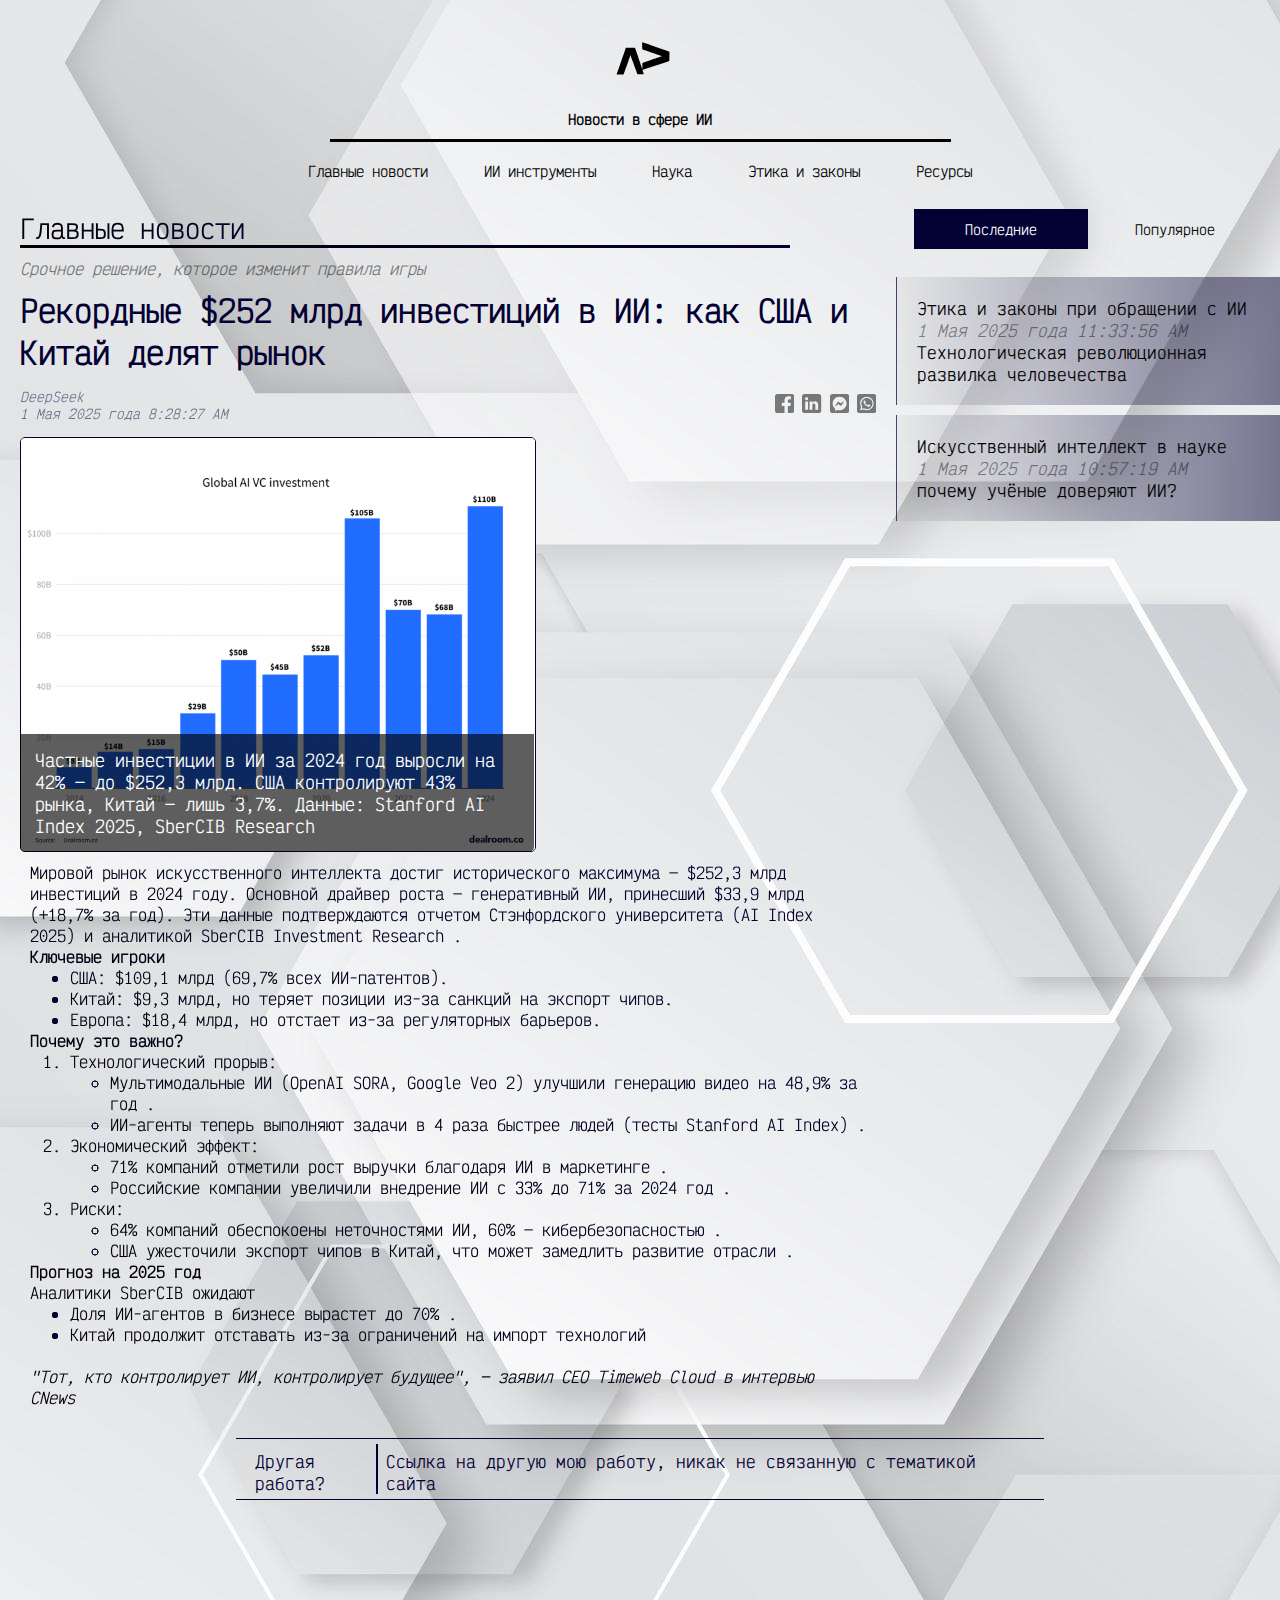
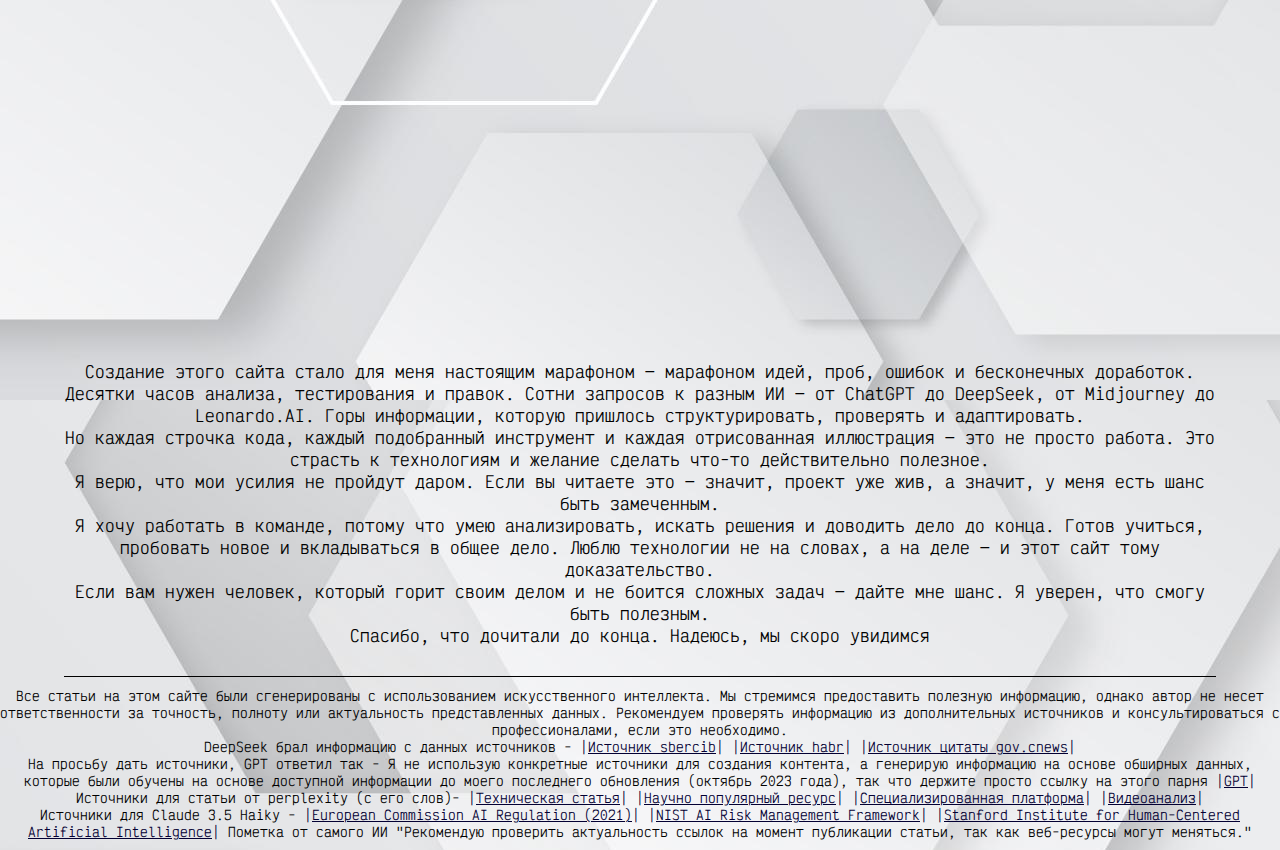
<file: backup/index.html>
<!DOCTYPE html>
<html lang="ru">
<head>
    <meta charset="UTF-8">
    <meta name="viewport" content="width=device-width, initial-scale=1.0">
    <title>Главная</title>
    <link rel="stylesheet" href="style.css">
    <link rel="icon" href="img/logo.ico" type="image/x-icon">
</head>
<body>
    <header>
        <div class="logo">
            <img src="img/logo.svg" alt="logo" width="100px" height="100px">
            <p style="padding-bottom: 10px;"><b>Новости в сфере ИИ</b></p>
            <div class="noneblock"></div>
        </div>
        <div class="navigation">
            <nav class="nav-menu">
                <ul>
                    <li>
                        <a href="#" class="tab-link" data-tab="tab-now">
                            Главные новости
                        </a>
                    </li>
                    <li>
                        <a href="#" class="tab-link" data-tab="tab-tool">
                            ИИ инструменты
                        </a>
                    </li>
                    <li>
                        <a href="#" class="tab-link" data-tab="tab-sciense">
                            Наука
                        </a>
                    </li>
                    <li>
                        <a href="#" class="tab-link" data-tab="tab-etic">
                            Этика и законы
                        </a>
                    </li>
                    <li>
                        <a href="#" class="tab-link" data-tab="tab-footer">
                            Ресурсы
                        </a>
                    </li>
                </ul>
            </nav>
            <div class="noneblock"></div>
            <button class="burger-menu" aria-label="Меню">
                <span class="burger-line"></span>
                <span class="burger-line"></span>
                <span class="burger-line"></span>
              </button>
        </div>
    </header>
    <div class="page">
        <div class="container">
            <main>
                <section id="tab-now" class="content-tab active">
                    <div class="point">Главные новости</div>
                    <div class="noneblock"></div>
                    <div class="description">Срочное решение, которое изменит правила игры</div>
                    <div class="name">Рекордные $252 млрд инвестиций в ИИ: как США и Китай делят рынок</div>
                    <div class="autor">
                        <div class="lefts">
                            <div class="nameautor">DeepSeek</div>
                            <div class="time">1 Мая 2025 года 8:28:27 AM</div>
                        </div>
                        <div class="rights">
                            <?xml version="1.0" ?><!DOCTYPE svg  PUBLIC '-//W3C//DTD SVG 1.1//EN'  'http://www.w3.org/Graphics/SVG/1.1/DTD/svg11.dtd'><svg height="100%" style="fill-rule:evenodd;clip-rule:evenodd;stroke-linejoin:round;stroke-miterlimit:2;" version="1.1" viewBox="0 0 512 512" width="100%" xml:space="preserve" xmlns="http://www.w3.org/2000/svg" xmlns:serif="http://www.serif.com/" xmlns:xlink="http://www.w3.org/1999/xlink"><path d="M449.446,0c34.525,0 62.554,28.03 62.554,62.554l0,386.892c0,34.524 -28.03,62.554 -62.554,62.554l-106.468,0l0,-192.915l66.6,0l12.672,-82.621l-79.272,0l0,-53.617c0,-22.603 11.073,-44.636 46.58,-44.636l36.042,0l0,-70.34c0,0 -32.71,-5.582 -63.982,-5.582c-65.288,0 -107.96,39.569 -107.96,111.204l0,62.971l-72.573,0l0,82.621l72.573,0l0,192.915l-191.104,0c-34.524,0 -62.554,-28.03 -62.554,-62.554l0,-386.892c0,-34.524 28.029,-62.554 62.554,-62.554l386.892,0Z"/></svg>
                            <?xml version="1.0" ?><!DOCTYPE svg  PUBLIC '-//W3C//DTD SVG 1.1//EN'  'http://www.w3.org/Graphics/SVG/1.1/DTD/svg11.dtd'><svg height="100%" style="fill-rule:evenodd;clip-rule:evenodd;stroke-linejoin:round;stroke-miterlimit:2;" version="1.1" viewBox="0 0 512 512" width="100%" xml:space="preserve" xmlns="http://www.w3.org/2000/svg" xmlns:serif="http://www.serif.com/" xmlns:xlink="http://www.w3.org/1999/xlink"><path d="M449.446,0c34.525,0 62.554,28.03 62.554,62.554l0,386.892c0,34.524 -28.03,62.554 -62.554,62.554l-386.892,0c-34.524,0 -62.554,-28.03 -62.554,-62.554l0,-386.892c0,-34.524 28.029,-62.554 62.554,-62.554l386.892,0Zm-288.985,423.278l0,-225.717l-75.04,0l0,225.717l75.04,0Zm270.539,0l0,-129.439c0,-69.333 -37.018,-101.586 -86.381,-101.586c-39.804,0 -57.634,21.891 -67.617,37.266l0,-31.958l-75.021,0c0.995,21.181 0,225.717 0,225.717l75.02,0l0,-126.056c0,-6.748 0.486,-13.492 2.474,-18.315c5.414,-13.475 17.767,-27.434 38.494,-27.434c27.135,0 38.007,20.707 38.007,51.037l0,120.768l75.024,0Zm-307.552,-334.556c-25.674,0 -42.448,16.879 -42.448,39.002c0,21.658 16.264,39.002 41.455,39.002l0.484,0c26.165,0 42.452,-17.344 42.452,-39.002c-0.485,-22.092 -16.241,-38.954 -41.943,-39.002Z"/></svg>
                            <?xml version="1.0" ?><!DOCTYPE svg  PUBLIC '-//W3C//DTD SVG 1.1//EN'  'http://www.w3.org/Graphics/SVG/1.1/DTD/svg11.dtd'><svg height="100%" style="fill-rule:evenodd;clip-rule:evenodd;stroke-linejoin:round;stroke-miterlimit:2;" version="1.1" viewBox="0 0 512 512" width="100%" xml:space="preserve" xmlns="http://www.w3.org/2000/svg" xmlns:serif="http://www.serif.com/" xmlns:xlink="http://www.w3.org/1999/xlink"><path d="M449.446,0c34.525,0 62.554,28.03 62.554,62.554l0,386.892c0,34.524 -28.03,62.554 -62.554,62.554l-386.892,0c-34.524,0 -62.554,-28.03 -62.554,-62.554l0,-386.892c0,-34.524 28.029,-62.554 62.554,-62.554l386.892,0Zm-193.446,75.784c-104.225,0 -185,76.346 -185,179.455c0,53.937 22.111,100.54 58.106,132.739c3.014,2.716 4.839,6.476 4.988,10.533l1.005,32.906c0.335,10.497 11.166,17.309 20.771,13.102l36.701,-16.191c3.127,-1.377 6.589,-1.638 9.865,-0.745c16.861,4.652 34.841,7.11 53.564,7.11c104.225,0 185,-76.346 185,-179.454c0,-103.074 -80.721,-179.403 -185,-179.455Zm-111.074,231.94l54.345,-86.21c8.636,-13.697 27.174,-17.122 40.127,-7.407l43.216,32.421c3.983,2.979 9.418,2.942 13.364,-0.036l58.366,-44.297c7.779,-5.917 17.979,3.425 12.73,11.689l-54.309,86.172c-8.636,13.698 -27.172,17.122 -40.126,7.407l-43.216,-32.421c-3.984,-2.979 -9.418,-2.941 -13.363,0.037l-58.404,44.333c-7.753,5.898 -17.911,-3.362 -12.73,-11.688Z"/></svg>
                            <?xml version="1.0" ?><!DOCTYPE svg  PUBLIC '-//W3C//DTD SVG 1.1//EN'  'http://www.w3.org/Graphics/SVG/1.1/DTD/svg11.dtd'><svg height="100%" style="fill-rule:evenodd;clip-rule:evenodd;stroke-linejoin:round;stroke-miterlimit:2;" version="1.1" viewBox="0 0 512 512" width="100%" xml:space="preserve" xmlns="http://www.w3.org/2000/svg" xmlns:serif="http://www.serif.com/" xmlns:xlink="http://www.w3.org/1999/xlink"><path d="M449.446,0c34.525,0 62.554,28.03 62.554,62.554l0,386.892c0,34.524 -28.03,62.554 -62.554,62.554l-386.892,0c-34.524,0 -62.554,-28.03 -62.554,-62.554l0,-386.892c0,-34.524 28.029,-62.554 62.554,-62.554l386.892,0Zm-58.673,127.703c-33.842,-33.881 -78.847,-52.548 -126.798,-52.568c-98.799,0 -179.21,80.405 -179.249,179.234c-0.013,31.593 8.241,62.428 23.927,89.612l-25.429,92.884l95.021,-24.925c26.181,14.28 55.659,21.807 85.658,21.816l0.074,0c98.789,0 179.206,-80.413 179.247,-179.243c0.018,-47.895 -18.61,-92.93 -52.451,-126.81Zm-126.797,275.782l-0.06,0c-26.734,-0.01 -52.954,-7.193 -75.828,-20.767l-5.441,-3.229l-56.386,14.792l15.05,-54.977l-3.542,-5.637c-14.913,-23.72 -22.791,-51.136 -22.779,-79.287c0.033,-82.142 66.867,-148.971 149.046,-148.971c39.793,0.014 77.199,15.531 105.329,43.692c28.128,28.16 43.609,65.592 43.594,105.4c-0.034,82.149 -66.866,148.983 -148.983,148.984Zm81.721,-111.581c-4.479,-2.242 -26.499,-13.075 -30.604,-14.571c-4.105,-1.495 -7.091,-2.241 -10.077,2.241c-2.986,4.483 -11.569,14.572 -14.182,17.562c-2.612,2.988 -5.225,3.364 -9.703,1.12c-4.479,-2.241 -18.91,-6.97 -36.017,-22.23c-13.314,-11.876 -22.304,-26.542 -24.916,-31.026c-2.612,-4.484 -0.279,-6.908 1.963,-9.14c2.016,-2.007 4.48,-5.232 6.719,-7.847c2.24,-2.615 2.986,-4.484 4.479,-7.472c1.493,-2.99 0.747,-5.604 -0.374,-7.846c-1.119,-2.241 -10.077,-24.288 -13.809,-33.256c-3.635,-8.733 -7.327,-7.55 -10.077,-7.688c-2.609,-0.13 -5.598,-0.158 -8.583,-0.158c-2.986,0 -7.839,1.121 -11.944,5.604c-4.105,4.484 -15.675,15.32 -15.675,37.364c0,22.046 16.048,43.342 18.287,46.332c2.24,2.99 31.582,48.227 76.511,67.627c10.685,4.615 19.028,7.371 25.533,9.434c10.728,3.41 20.492,2.929 28.209,1.775c8.605,-1.285 26.499,-10.833 30.231,-21.295c3.732,-10.464 3.732,-19.431 2.612,-21.298c-1.119,-1.869 -4.105,-2.99 -8.583,-5.232Z"/></svg>
                        </div>
                    </div>
                    <div class="image-container">
                        <img src="img/graphicmain.png" alt="image" class="image">
                        <div class="text-overlay">
                            <p>
                                Частные инвестиции в ИИ за 2024 год выросли на 42% — до $252,3 млрд. США контролируют 43% рынка, Китай — лишь 3,7%. Данные: Stanford AI Index 2025, SberCIB Research
                            </p>
                        </div>
                    </div>                 
                    <div class="text">
                        <p>
                            Мировой рынок искусственного интеллекта достиг исторического максимума — $252,3 млрд инвестиций в 2024 году. Основной драйвер роста — генеративный ИИ, принесший $33,9 млрд (+18,7% за год). Эти данные подтверждаются отчетом Стэнфордского университета (AI Index 2025) и аналитикой SberCIB Investment Research .  
                        </p>
                        <p><b>Ключевые игроки</b></p>
                        <ul>
                            <li>США: $109,1 млрд (69,7% всех ИИ-патентов).</li>
                            <li>Китай: $9,3 млрд, но теряет позиции из-за санкций на экспорт чипов.</li>
                            <li>Европа: $18,4 млрд, но отстает из-за регуляторных барьеров.</li>
                        </ul>
                        <p><b>Почему это важно?</b></p>
                        <ol>
                            <li>Технологический прорыв:
                                <ul>
                                    <li>Мультимодальные ИИ (OpenAI SORA, Google Veo 2) улучшили генерацию видео на 48,9% за год .</li>
                                    <li>ИИ-агенты теперь выполняют задачи в 4 раза быстрее людей (тесты Stanford AI Index) .</li>
                                </ul>
                            </li>
                            <li>Экономический эффект:
                                <ul>
                                    <li> 71% компаний отметили рост выручки благодаря ИИ в маркетинге . </li>
                                    <li>Российские компании увеличили внедрение ИИ с 33% до 71% за 2024 год .</li>
                                </ul>
                            </li>
                            <li>Риски:
                                <ul>
                                    <li>64% компаний обеспокоены неточностями ИИ, 60% — кибербезопасностью .</li>
                                    <li>США ужесточили экспорт чипов в Китай, что может замедлить развитие отрасли .</li>
                                </ul>
                            </li>
                        </ol>
                        <p><b>Прогноз на 2025 год</b></p>
                        <p>Аналитики SberCIB ожидают</p>
                        <ul>
                            <li>Доля ИИ-агентов в бизнесе вырастет до 70% .</li>
                            <li>Китай продолжит отставать из-за ограничений на импорт технологий </li>
                        </ul>
                        <br>
                        <p><i>"Тот, кто контролирует ИИ, контролирует будущее", — заявил CEO Timeweb Cloud в интервью CNews</i></p>
                    </div>
                </section>
                <section id="tab-tool" class="content-tab">
                    <div class="point">ИИ инструменты</div>
                    <div class="noneblock"></div>
                    <div class="description">Как ИИ помогает создавать, анализировать и решать повседневные задачи быстрее и проще</div>
                    <div class="name">Искусственный интеллект для креативных и повседневных задач</div>
                    <div class="autor">
                        <div class="lefts">
                            <div class="nameautor">GPT & DALL-E</div>
                            <div class="time">1 Мая 2025 года 10:26:16 AM</div>
                        </div>
                        <div class="rights">
                            <?xml version="1.0" ?><!DOCTYPE svg  PUBLIC '-//W3C//DTD SVG 1.1//EN'  'http://www.w3.org/Graphics/SVG/1.1/DTD/svg11.dtd'><svg height="100%" style="fill-rule:evenodd;clip-rule:evenodd;stroke-linejoin:round;stroke-miterlimit:2;" version="1.1" viewBox="0 0 512 512" width="100%" xml:space="preserve" xmlns="http://www.w3.org/2000/svg" xmlns:serif="http://www.serif.com/" xmlns:xlink="http://www.w3.org/1999/xlink"><path d="M449.446,0c34.525,0 62.554,28.03 62.554,62.554l0,386.892c0,34.524 -28.03,62.554 -62.554,62.554l-106.468,0l0,-192.915l66.6,0l12.672,-82.621l-79.272,0l0,-53.617c0,-22.603 11.073,-44.636 46.58,-44.636l36.042,0l0,-70.34c0,0 -32.71,-5.582 -63.982,-5.582c-65.288,0 -107.96,39.569 -107.96,111.204l0,62.971l-72.573,0l0,82.621l72.573,0l0,192.915l-191.104,0c-34.524,0 -62.554,-28.03 -62.554,-62.554l0,-386.892c0,-34.524 28.029,-62.554 62.554,-62.554l386.892,0Z"/></svg>
                            <?xml version="1.0" ?><!DOCTYPE svg  PUBLIC '-//W3C//DTD SVG 1.1//EN'  'http://www.w3.org/Graphics/SVG/1.1/DTD/svg11.dtd'><svg height="100%" style="fill-rule:evenodd;clip-rule:evenodd;stroke-linejoin:round;stroke-miterlimit:2;" version="1.1" viewBox="0 0 512 512" width="100%" xml:space="preserve" xmlns="http://www.w3.org/2000/svg" xmlns:serif="http://www.serif.com/" xmlns:xlink="http://www.w3.org/1999/xlink"><path d="M449.446,0c34.525,0 62.554,28.03 62.554,62.554l0,386.892c0,34.524 -28.03,62.554 -62.554,62.554l-386.892,0c-34.524,0 -62.554,-28.03 -62.554,-62.554l0,-386.892c0,-34.524 28.029,-62.554 62.554,-62.554l386.892,0Zm-288.985,423.278l0,-225.717l-75.04,0l0,225.717l75.04,0Zm270.539,0l0,-129.439c0,-69.333 -37.018,-101.586 -86.381,-101.586c-39.804,0 -57.634,21.891 -67.617,37.266l0,-31.958l-75.021,0c0.995,21.181 0,225.717 0,225.717l75.02,0l0,-126.056c0,-6.748 0.486,-13.492 2.474,-18.315c5.414,-13.475 17.767,-27.434 38.494,-27.434c27.135,0 38.007,20.707 38.007,51.037l0,120.768l75.024,0Zm-307.552,-334.556c-25.674,0 -42.448,16.879 -42.448,39.002c0,21.658 16.264,39.002 41.455,39.002l0.484,0c26.165,0 42.452,-17.344 42.452,-39.002c-0.485,-22.092 -16.241,-38.954 -41.943,-39.002Z"/></svg>
                            <?xml version="1.0" ?><!DOCTYPE svg  PUBLIC '-//W3C//DTD SVG 1.1//EN'  'http://www.w3.org/Graphics/SVG/1.1/DTD/svg11.dtd'><svg height="100%" style="fill-rule:evenodd;clip-rule:evenodd;stroke-linejoin:round;stroke-miterlimit:2;" version="1.1" viewBox="0 0 512 512" width="100%" xml:space="preserve" xmlns="http://www.w3.org/2000/svg" xmlns:serif="http://www.serif.com/" xmlns:xlink="http://www.w3.org/1999/xlink"><path d="M449.446,0c34.525,0 62.554,28.03 62.554,62.554l0,386.892c0,34.524 -28.03,62.554 -62.554,62.554l-386.892,0c-34.524,0 -62.554,-28.03 -62.554,-62.554l0,-386.892c0,-34.524 28.029,-62.554 62.554,-62.554l386.892,0Zm-193.446,75.784c-104.225,0 -185,76.346 -185,179.455c0,53.937 22.111,100.54 58.106,132.739c3.014,2.716 4.839,6.476 4.988,10.533l1.005,32.906c0.335,10.497 11.166,17.309 20.771,13.102l36.701,-16.191c3.127,-1.377 6.589,-1.638 9.865,-0.745c16.861,4.652 34.841,7.11 53.564,7.11c104.225,0 185,-76.346 185,-179.454c0,-103.074 -80.721,-179.403 -185,-179.455Zm-111.074,231.94l54.345,-86.21c8.636,-13.697 27.174,-17.122 40.127,-7.407l43.216,32.421c3.983,2.979 9.418,2.942 13.364,-0.036l58.366,-44.297c7.779,-5.917 17.979,3.425 12.73,11.689l-54.309,86.172c-8.636,13.698 -27.172,17.122 -40.126,7.407l-43.216,-32.421c-3.984,-2.979 -9.418,-2.941 -13.363,0.037l-58.404,44.333c-7.753,5.898 -17.911,-3.362 -12.73,-11.688Z"/></svg>
                            <?xml version="1.0" ?><!DOCTYPE svg  PUBLIC '-//W3C//DTD SVG 1.1//EN'  'http://www.w3.org/Graphics/SVG/1.1/DTD/svg11.dtd'><svg height="100%" style="fill-rule:evenodd;clip-rule:evenodd;stroke-linejoin:round;stroke-miterlimit:2;" version="1.1" viewBox="0 0 512 512" width="100%" xml:space="preserve" xmlns="http://www.w3.org/2000/svg" xmlns:serif="http://www.serif.com/" xmlns:xlink="http://www.w3.org/1999/xlink"><path d="M449.446,0c34.525,0 62.554,28.03 62.554,62.554l0,386.892c0,34.524 -28.03,62.554 -62.554,62.554l-386.892,0c-34.524,0 -62.554,-28.03 -62.554,-62.554l0,-386.892c0,-34.524 28.029,-62.554 62.554,-62.554l386.892,0Zm-58.673,127.703c-33.842,-33.881 -78.847,-52.548 -126.798,-52.568c-98.799,0 -179.21,80.405 -179.249,179.234c-0.013,31.593 8.241,62.428 23.927,89.612l-25.429,92.884l95.021,-24.925c26.181,14.28 55.659,21.807 85.658,21.816l0.074,0c98.789,0 179.206,-80.413 179.247,-179.243c0.018,-47.895 -18.61,-92.93 -52.451,-126.81Zm-126.797,275.782l-0.06,0c-26.734,-0.01 -52.954,-7.193 -75.828,-20.767l-5.441,-3.229l-56.386,14.792l15.05,-54.977l-3.542,-5.637c-14.913,-23.72 -22.791,-51.136 -22.779,-79.287c0.033,-82.142 66.867,-148.971 149.046,-148.971c39.793,0.014 77.199,15.531 105.329,43.692c28.128,28.16 43.609,65.592 43.594,105.4c-0.034,82.149 -66.866,148.983 -148.983,148.984Zm81.721,-111.581c-4.479,-2.242 -26.499,-13.075 -30.604,-14.571c-4.105,-1.495 -7.091,-2.241 -10.077,2.241c-2.986,4.483 -11.569,14.572 -14.182,17.562c-2.612,2.988 -5.225,3.364 -9.703,1.12c-4.479,-2.241 -18.91,-6.97 -36.017,-22.23c-13.314,-11.876 -22.304,-26.542 -24.916,-31.026c-2.612,-4.484 -0.279,-6.908 1.963,-9.14c2.016,-2.007 4.48,-5.232 6.719,-7.847c2.24,-2.615 2.986,-4.484 4.479,-7.472c1.493,-2.99 0.747,-5.604 -0.374,-7.846c-1.119,-2.241 -10.077,-24.288 -13.809,-33.256c-3.635,-8.733 -7.327,-7.55 -10.077,-7.688c-2.609,-0.13 -5.598,-0.158 -8.583,-0.158c-2.986,0 -7.839,1.121 -11.944,5.604c-4.105,4.484 -15.675,15.32 -15.675,37.364c0,22.046 16.048,43.342 18.287,46.332c2.24,2.99 31.582,48.227 76.511,67.627c10.685,4.615 19.028,7.371 25.533,9.434c10.728,3.41 20.492,2.929 28.209,1.775c8.605,-1.285 26.499,-10.833 30.231,-21.295c3.732,-10.464 3.732,-19.431 2.612,-21.298c-1.119,-1.869 -4.105,-2.99 -8.583,-5.232Z"/></svg>
                        </div>
                    </div>
                    <div class="image-container">
                        <img src="img/DALLEforGPT.webp"  alt="image" class="image">
                        <div class="text-overlay">
                            <p>
                                Результат известного DALLE-E на запрос: "Машина или нейросеть, которая "рисует" картину с помощью цифровых инструментов, фон — абстрактные элементы, символизирующие текст, изображения и графики, взаимодействующие друг с другом."
                            </p>
                        </div>
                    </div>
                    <div class="text">
                        <p><b>
                            Искусственный интеллект (ИИ) активно меняет подходы к решению самых разных задач, от креативных процессов до повседневных дел. Сегодня существует целый ряд ИИ-инструментов, которые помогают не только в создании текста или изображений, но и позволяют генерировать графики и аналитические данные. Эти технологии открывают новые горизонты для бизнеса, творчества и ежедневных задач.
                        </b></p>
                        <p>
                            В этой статье мы рассмотрим несколько популярных ИИ-инструментов для генерации текста, изображений и графиков, их плюсы и минусы.
                        </p>
                        <ol>
                            <li>ИИ для генерации текстов
                                <p><b>Пример</b></p>
                                <ul>
                                    <li>ChatGPT (OpenAI)</li>
                                    <li>Copy.ai</li>
                                    <li>Jasper</li>
                                </ul>
                                <p><b>Плюсы:</b></p>
    
                                <p><b>Быстрота и удобство.</b> ИИ может генерировать текст практически мгновенно, что позволяет значительно сэкономить время на написание статей, рекламных материалов, писем и даже целых книг.</p>
    
                                <p><b>Многофункциональность.</b> Подходит для различных целей — от создания креативных текстов до технической документации.</p>
    
                                <p><b>Персонализация.</b> Современные ИИ могут адаптироваться под стиль и предпочтения пользователя.</p>
    
                                <p><b>Минусы:</b></p>
    
                                <p><b>Лимитированность контекста.</b> Несмотря на умение генерировать текст, ИИ часто не понимает глубину контекста и может допускать ошибки в логике.</p>
    
                                <p><b>Проблемы с оригинальностью.</b> Иногда сгенерированные тексты могут быть шаблонными или не столь креативными, как хотелось бы.</p>
                                </p>
                            </li>
                            <li>ИИ для генерации изображений
                                <p><b>Пример</b></p>
                                <ul>
                                    <li>DALL·E 2</li>
                                    <li>MidJourney</li>
                                    <li>Stable Diffusion</li>
                                </ul>
                                <p><b>Плюсы:</b></p>
                                <p><b>Безграничные возможности.</b> Генерация изображений по текстовому запросу позволяет создать любые визуальные концепты, начиная от абстракций до фотореалистичных картин.</p>
    
                                <p><b>Творческое вдохновение.</b> Идеален для художников и дизайнеров, которым нужно быстро придумать новые идеи.</p>
                                    
                                <p><b>Доступность.</b> Достаточно прост в использовании и доступен даже для новичков.</p>
                                <p><b>Минусы:</b></p>
                                <p><b>Отсутствие полной точности.</b> ИИ не всегда может точно передать желаемый результат, особенно в сложных или специфичных запросах.</p>
    
                                <p><b>Ограничение в лицензировании.</b> Некоторые изображения, созданные ИИ, могут иметь ограничения на использование, особенно если речь идет о коммерческом контенте.</p>
                            </li>
                            <li>ИИ для генерации графиков и аналитики
                                <p><b>Пример</b></p>
                                <ul>
                                    <li>Tableau</li>
                                    <li>Power BI</li>
                                    <li>Google Charts</li>
                                </ul>
                                <p><b>Плюсы:</b></p>
    
                                        <p><b>Удобство в анализе данных.</b> Эти инструменты позволяют быстро преобразовать большие объемы данных в понятные и наглядные графики и диаграммы.</p>
    
                                        <p><b>Интерактивность.</b> Графики можно настроить так, чтобы они были интерактивными, что помогает более глубоко анализировать информацию.</p>
    
                                        <p><b>Автоматизация.</b> Некоторые платформы могут самостоятельно выявлять тренды и генерировать графики без вмешательства пользователя.</p>
    
                                        <p><b>Минусы:</b></p>
    
                                        <p><b>Сложность в освоении.</b> Для полноценного использования часто требуется знание специфики работы с данными, а также обучения.</p>
    
                                        <p><b>Не всегда точный вывод.</b> ИИ может не всегда правильно интерпретировать данные, что приводит к ошибочным графикам или результатам.</p>
                                </p>
                            </li>
                        </ol>
                        <p><b>Заключение</b></p>
                        <p>ИИ-инструменты для генерации текста, изображений и графиков представляют собой мощные и доступные решения для самых различных задач. Они экономят время, позволяют раскрыть творческий потенциал и значительно упрощают анализ данных. Однако важно помнить, что эти инструменты пока не идеальны и могут требовать корректировки и дополнительного внимания со стороны пользователей.
    
                            Внедрение ИИ в повседневные задачи становится всё более востребованным, и будущее, вероятно, принесет ещё больше инноваций и улучшений в этой области.</p>
                    </div>
                </section>
                <section id="tab-sciense" class="content-tab">
                    <div class="point">ИИ в науке</div>
                    <div class="noneblock"></div>
                    <div class="description">От анализа данных до открытия новых законов природы - почему учёные доверяют ИИ?</div>
                    <div class="name">Искусственный интеллект в науке: Как алгоритмы меняют будущее исследований</div>
                    <div class="autor">
                        <div class="lefts">
                            <div class="nameautor">perplexity.ai & Fusion Brain</div>
                            <div class="time">1 Мая 2025 года 10:57:19 AM</div>
                        </div>
                        <div class="rights">
                            <?xml version="1.0" ?><!DOCTYPE svg  PUBLIC '-//W3C//DTD SVG 1.1//EN'  'http://www.w3.org/Graphics/SVG/1.1/DTD/svg11.dtd'><svg height="100%" style="fill-rule:evenodd;clip-rule:evenodd;stroke-linejoin:round;stroke-miterlimit:2;" version="1.1" viewBox="0 0 512 512" width="100%" xml:space="preserve" xmlns="http://www.w3.org/2000/svg" xmlns:serif="http://www.serif.com/" xmlns:xlink="http://www.w3.org/1999/xlink"><path d="M449.446,0c34.525,0 62.554,28.03 62.554,62.554l0,386.892c0,34.524 -28.03,62.554 -62.554,62.554l-106.468,0l0,-192.915l66.6,0l12.672,-82.621l-79.272,0l0,-53.617c0,-22.603 11.073,-44.636 46.58,-44.636l36.042,0l0,-70.34c0,0 -32.71,-5.582 -63.982,-5.582c-65.288,0 -107.96,39.569 -107.96,111.204l0,62.971l-72.573,0l0,82.621l72.573,0l0,192.915l-191.104,0c-34.524,0 -62.554,-28.03 -62.554,-62.554l0,-386.892c0,-34.524 28.029,-62.554 62.554,-62.554l386.892,0Z"/></svg>
                            <?xml version="1.0" ?><!DOCTYPE svg  PUBLIC '-//W3C//DTD SVG 1.1//EN'  'http://www.w3.org/Graphics/SVG/1.1/DTD/svg11.dtd'><svg height="100%" style="fill-rule:evenodd;clip-rule:evenodd;stroke-linejoin:round;stroke-miterlimit:2;" version="1.1" viewBox="0 0 512 512" width="100%" xml:space="preserve" xmlns="http://www.w3.org/2000/svg" xmlns:serif="http://www.serif.com/" xmlns:xlink="http://www.w3.org/1999/xlink"><path d="M449.446,0c34.525,0 62.554,28.03 62.554,62.554l0,386.892c0,34.524 -28.03,62.554 -62.554,62.554l-386.892,0c-34.524,0 -62.554,-28.03 -62.554,-62.554l0,-386.892c0,-34.524 28.029,-62.554 62.554,-62.554l386.892,0Zm-288.985,423.278l0,-225.717l-75.04,0l0,225.717l75.04,0Zm270.539,0l0,-129.439c0,-69.333 -37.018,-101.586 -86.381,-101.586c-39.804,0 -57.634,21.891 -67.617,37.266l0,-31.958l-75.021,0c0.995,21.181 0,225.717 0,225.717l75.02,0l0,-126.056c0,-6.748 0.486,-13.492 2.474,-18.315c5.414,-13.475 17.767,-27.434 38.494,-27.434c27.135,0 38.007,20.707 38.007,51.037l0,120.768l75.024,0Zm-307.552,-334.556c-25.674,0 -42.448,16.879 -42.448,39.002c0,21.658 16.264,39.002 41.455,39.002l0.484,0c26.165,0 42.452,-17.344 42.452,-39.002c-0.485,-22.092 -16.241,-38.954 -41.943,-39.002Z"/></svg>
                            <?xml version="1.0" ?><!DOCTYPE svg  PUBLIC '-//W3C//DTD SVG 1.1//EN'  'http://www.w3.org/Graphics/SVG/1.1/DTD/svg11.dtd'><svg height="100%" style="fill-rule:evenodd;clip-rule:evenodd;stroke-linejoin:round;stroke-miterlimit:2;" version="1.1" viewBox="0 0 512 512" width="100%" xml:space="preserve" xmlns="http://www.w3.org/2000/svg" xmlns:serif="http://www.serif.com/" xmlns:xlink="http://www.w3.org/1999/xlink"><path d="M449.446,0c34.525,0 62.554,28.03 62.554,62.554l0,386.892c0,34.524 -28.03,62.554 -62.554,62.554l-386.892,0c-34.524,0 -62.554,-28.03 -62.554,-62.554l0,-386.892c0,-34.524 28.029,-62.554 62.554,-62.554l386.892,0Zm-193.446,75.784c-104.225,0 -185,76.346 -185,179.455c0,53.937 22.111,100.54 58.106,132.739c3.014,2.716 4.839,6.476 4.988,10.533l1.005,32.906c0.335,10.497 11.166,17.309 20.771,13.102l36.701,-16.191c3.127,-1.377 6.589,-1.638 9.865,-0.745c16.861,4.652 34.841,7.11 53.564,7.11c104.225,0 185,-76.346 185,-179.454c0,-103.074 -80.721,-179.403 -185,-179.455Zm-111.074,231.94l54.345,-86.21c8.636,-13.697 27.174,-17.122 40.127,-7.407l43.216,32.421c3.983,2.979 9.418,2.942 13.364,-0.036l58.366,-44.297c7.779,-5.917 17.979,3.425 12.73,11.689l-54.309,86.172c-8.636,13.698 -27.172,17.122 -40.126,7.407l-43.216,-32.421c-3.984,-2.979 -9.418,-2.941 -13.363,0.037l-58.404,44.333c-7.753,5.898 -17.911,-3.362 -12.73,-11.688Z"/></svg>
                            <?xml version="1.0" ?><!DOCTYPE svg  PUBLIC '-//W3C//DTD SVG 1.1//EN'  'http://www.w3.org/Graphics/SVG/1.1/DTD/svg11.dtd'><svg height="100%" style="fill-rule:evenodd;clip-rule:evenodd;stroke-linejoin:round;stroke-miterlimit:2;" version="1.1" viewBox="0 0 512 512" width="100%" xml:space="preserve" xmlns="http://www.w3.org/2000/svg" xmlns:serif="http://www.serif.com/" xmlns:xlink="http://www.w3.org/1999/xlink"><path d="M449.446,0c34.525,0 62.554,28.03 62.554,62.554l0,386.892c0,34.524 -28.03,62.554 -62.554,62.554l-386.892,0c-34.524,0 -62.554,-28.03 -62.554,-62.554l0,-386.892c0,-34.524 28.029,-62.554 62.554,-62.554l386.892,0Zm-58.673,127.703c-33.842,-33.881 -78.847,-52.548 -126.798,-52.568c-98.799,0 -179.21,80.405 -179.249,179.234c-0.013,31.593 8.241,62.428 23.927,89.612l-25.429,92.884l95.021,-24.925c26.181,14.28 55.659,21.807 85.658,21.816l0.074,0c98.789,0 179.206,-80.413 179.247,-179.243c0.018,-47.895 -18.61,-92.93 -52.451,-126.81Zm-126.797,275.782l-0.06,0c-26.734,-0.01 -52.954,-7.193 -75.828,-20.767l-5.441,-3.229l-56.386,14.792l15.05,-54.977l-3.542,-5.637c-14.913,-23.72 -22.791,-51.136 -22.779,-79.287c0.033,-82.142 66.867,-148.971 149.046,-148.971c39.793,0.014 77.199,15.531 105.329,43.692c28.128,28.16 43.609,65.592 43.594,105.4c-0.034,82.149 -66.866,148.983 -148.983,148.984Zm81.721,-111.581c-4.479,-2.242 -26.499,-13.075 -30.604,-14.571c-4.105,-1.495 -7.091,-2.241 -10.077,2.241c-2.986,4.483 -11.569,14.572 -14.182,17.562c-2.612,2.988 -5.225,3.364 -9.703,1.12c-4.479,-2.241 -18.91,-6.97 -36.017,-22.23c-13.314,-11.876 -22.304,-26.542 -24.916,-31.026c-2.612,-4.484 -0.279,-6.908 1.963,-9.14c2.016,-2.007 4.48,-5.232 6.719,-7.847c2.24,-2.615 2.986,-4.484 4.479,-7.472c1.493,-2.99 0.747,-5.604 -0.374,-7.846c-1.119,-2.241 -10.077,-24.288 -13.809,-33.256c-3.635,-8.733 -7.327,-7.55 -10.077,-7.688c-2.609,-0.13 -5.598,-0.158 -8.583,-0.158c-2.986,0 -7.839,1.121 -11.944,5.604c-4.105,4.484 -15.675,15.32 -15.675,37.364c0,22.046 16.048,43.342 18.287,46.332c2.24,2.99 31.582,48.227 76.511,67.627c10.685,4.615 19.028,7.371 25.533,9.434c10.728,3.41 20.492,2.929 28.209,1.775c8.605,-1.285 26.499,-10.833 30.231,-21.295c3.732,-10.464 3.732,-19.431 2.612,-21.298c-1.119,-1.869 -4.105,-2.99 -8.583,-5.232Z"/></svg>
                        </div>
                    </div>
                    <div class="image-container">
                        <img src="img/fusionbrain.png" alt="image" class="image">
                        <div class="text-overlay">
                            <p>
                                ИИ не заменяет учёных - он становится их цифровым ассистентом, ускоряя рутинные задачи и предлагая неожиданные гипотезы
                            </p>
                        </div>
                    </div>
                    <div class="text">
                        <p><b>Введение</b></p>
                        <p>Искусственный интеллект перестал быть инструментом футурологов - сегодня он активно внедряется в 
                        фундаментальные и прикладные исследования. От расшифровки генома до моделирования климата ИИ демонстрирует 
                        потенциал, который превосходит самые смелые прогнозы десятилетней давности.</p>
                            <br>
                        <p><b>Где ИИ уже революционизирует науку?</b></p>
    
                        <p><b>Биология и медицина</b></p>
                        <p>AlphaFold от DeepMind предсказывает 3D-структуры белков с точностью лабораторных методов, сокращая годы 
                        экспериментов до часов вычислений. В онкологии ИИ анализирует снимки МРТ, обнаруживая опухоли на ранних стадиях 
                        с точностью 95%+.</p>
    
                        <p><b>Физика элементарных частиц</b></p>
                        <p></p>На Большом адронном коллайдере нейросети фильтруют 1 млн столкновений частиц в секунду, 
                        выделяя аномалии, которые могут указывать на новую физику.</p>
    
                        <p><b>Климатология</b></p>
                        <p>Гибридные модели ИИ прогнозируют последствия глобального потепления, анализируя спутниковые данные за 40 лет 
                        в режиме реального времени.</p>
                        <br>
                        <p><b>Кейс: ИИ как соавтор открытий</b></p>
                        <p>В 2023 году алгоритм GNoME от Google DeepMind обнаружил 2,2 миллиона новых кристаллических структур, 
                        включая 380 тысяч стабильных материалов для аккумуляторов и сверхпроводников - прорыв, который мог бы занять 
                        десятилетия традиционными методами.</p>
                            <br>
                        <p><b>Заключение</b></p>
                        <p>ИИ не просто ускоряет науку - он меняет сам подход к исследованиям. Учёные будущего будут формулировать 
                        задачи для нейросетей, интерпретировать их выводы и проверять гипотезы, которые человек не смог бы сгенерировать в одиночку. 
                        Это не конец классической науки, а начало новой эры коллективного интеллекта.</p>
                    </div>
                </section>
                <section id="tab-etic" class="content-tab">
                    <div class="point">Этика и законы</div>
                    <div class="noneblock"></div>
                    <div class="description">Технологическая революционная развилка человечества</div>
                    <div class="name">Этика и законы при обращении с ИИ</div>
                    <div class="autor">
                        <div class="lefts">
                            <div class="nameautor">Claude 3.5 Haiku & Stablediffusion</div>
                            <div class="time">1 Мая 2025 года 11:33:56 AM</div>
                        </div>
                        <div class="rights">
                            <?xml version="1.0" ?><!DOCTYPE svg  PUBLIC '-//W3C//DTD SVG 1.1//EN'  'http://www.w3.org/Graphics/SVG/1.1/DTD/svg11.dtd'><svg height="100%" style="fill-rule:evenodd;clip-rule:evenodd;stroke-linejoin:round;stroke-miterlimit:2;" version="1.1" viewBox="0 0 512 512" width="100%" xml:space="preserve" xmlns="http://www.w3.org/2000/svg" xmlns:serif="http://www.serif.com/" xmlns:xlink="http://www.w3.org/1999/xlink"><path d="M449.446,0c34.525,0 62.554,28.03 62.554,62.554l0,386.892c0,34.524 -28.03,62.554 -62.554,62.554l-106.468,0l0,-192.915l66.6,0l12.672,-82.621l-79.272,0l0,-53.617c0,-22.603 11.073,-44.636 46.58,-44.636l36.042,0l0,-70.34c0,0 -32.71,-5.582 -63.982,-5.582c-65.288,0 -107.96,39.569 -107.96,111.204l0,62.971l-72.573,0l0,82.621l72.573,0l0,192.915l-191.104,0c-34.524,0 -62.554,-28.03 -62.554,-62.554l0,-386.892c0,-34.524 28.029,-62.554 62.554,-62.554l386.892,0Z"/></svg>
                            <?xml version="1.0" ?><!DOCTYPE svg  PUBLIC '-//W3C//DTD SVG 1.1//EN'  'http://www.w3.org/Graphics/SVG/1.1/DTD/svg11.dtd'><svg height="100%" style="fill-rule:evenodd;clip-rule:evenodd;stroke-linejoin:round;stroke-miterlimit:2;" version="1.1" viewBox="0 0 512 512" width="100%" xml:space="preserve" xmlns="http://www.w3.org/2000/svg" xmlns:serif="http://www.serif.com/" xmlns:xlink="http://www.w3.org/1999/xlink"><path d="M449.446,0c34.525,0 62.554,28.03 62.554,62.554l0,386.892c0,34.524 -28.03,62.554 -62.554,62.554l-386.892,0c-34.524,0 -62.554,-28.03 -62.554,-62.554l0,-386.892c0,-34.524 28.029,-62.554 62.554,-62.554l386.892,0Zm-288.985,423.278l0,-225.717l-75.04,0l0,225.717l75.04,0Zm270.539,0l0,-129.439c0,-69.333 -37.018,-101.586 -86.381,-101.586c-39.804,0 -57.634,21.891 -67.617,37.266l0,-31.958l-75.021,0c0.995,21.181 0,225.717 0,225.717l75.02,0l0,-126.056c0,-6.748 0.486,-13.492 2.474,-18.315c5.414,-13.475 17.767,-27.434 38.494,-27.434c27.135,0 38.007,20.707 38.007,51.037l0,120.768l75.024,0Zm-307.552,-334.556c-25.674,0 -42.448,16.879 -42.448,39.002c0,21.658 16.264,39.002 41.455,39.002l0.484,0c26.165,0 42.452,-17.344 42.452,-39.002c-0.485,-22.092 -16.241,-38.954 -41.943,-39.002Z"/></svg>
                            <?xml version="1.0" ?><!DOCTYPE svg  PUBLIC '-//W3C//DTD SVG 1.1//EN'  'http://www.w3.org/Graphics/SVG/1.1/DTD/svg11.dtd'><svg height="100%" style="fill-rule:evenodd;clip-rule:evenodd;stroke-linejoin:round;stroke-miterlimit:2;" version="1.1" viewBox="0 0 512 512" width="100%" xml:space="preserve" xmlns="http://www.w3.org/2000/svg" xmlns:serif="http://www.serif.com/" xmlns:xlink="http://www.w3.org/1999/xlink"><path d="M449.446,0c34.525,0 62.554,28.03 62.554,62.554l0,386.892c0,34.524 -28.03,62.554 -62.554,62.554l-386.892,0c-34.524,0 -62.554,-28.03 -62.554,-62.554l0,-386.892c0,-34.524 28.029,-62.554 62.554,-62.554l386.892,0Zm-193.446,75.784c-104.225,0 -185,76.346 -185,179.455c0,53.937 22.111,100.54 58.106,132.739c3.014,2.716 4.839,6.476 4.988,10.533l1.005,32.906c0.335,10.497 11.166,17.309 20.771,13.102l36.701,-16.191c3.127,-1.377 6.589,-1.638 9.865,-0.745c16.861,4.652 34.841,7.11 53.564,7.11c104.225,0 185,-76.346 185,-179.454c0,-103.074 -80.721,-179.403 -185,-179.455Zm-111.074,231.94l54.345,-86.21c8.636,-13.697 27.174,-17.122 40.127,-7.407l43.216,32.421c3.983,2.979 9.418,2.942 13.364,-0.036l58.366,-44.297c7.779,-5.917 17.979,3.425 12.73,11.689l-54.309,86.172c-8.636,13.698 -27.172,17.122 -40.126,7.407l-43.216,-32.421c-3.984,-2.979 -9.418,-2.941 -13.363,0.037l-58.404,44.333c-7.753,5.898 -17.911,-3.362 -12.73,-11.688Z"/></svg>
                            <?xml version="1.0" ?><!DOCTYPE svg  PUBLIC '-//W3C//DTD SVG 1.1//EN'  'http://www.w3.org/Graphics/SVG/1.1/DTD/svg11.dtd'><svg height="100%" style="fill-rule:evenodd;clip-rule:evenodd;stroke-linejoin:round;stroke-miterlimit:2;" version="1.1" viewBox="0 0 512 512" width="100%" xml:space="preserve" xmlns="http://www.w3.org/2000/svg" xmlns:serif="http://www.serif.com/" xmlns:xlink="http://www.w3.org/1999/xlink"><path d="M449.446,0c34.525,0 62.554,28.03 62.554,62.554l0,386.892c0,34.524 -28.03,62.554 -62.554,62.554l-386.892,0c-34.524,0 -62.554,-28.03 -62.554,-62.554l0,-386.892c0,-34.524 28.029,-62.554 62.554,-62.554l386.892,0Zm-58.673,127.703c-33.842,-33.881 -78.847,-52.548 -126.798,-52.568c-98.799,0 -179.21,80.405 -179.249,179.234c-0.013,31.593 8.241,62.428 23.927,89.612l-25.429,92.884l95.021,-24.925c26.181,14.28 55.659,21.807 85.658,21.816l0.074,0c98.789,0 179.206,-80.413 179.247,-179.243c0.018,-47.895 -18.61,-92.93 -52.451,-126.81Zm-126.797,275.782l-0.06,0c-26.734,-0.01 -52.954,-7.193 -75.828,-20.767l-5.441,-3.229l-56.386,14.792l15.05,-54.977l-3.542,-5.637c-14.913,-23.72 -22.791,-51.136 -22.779,-79.287c0.033,-82.142 66.867,-148.971 149.046,-148.971c39.793,0.014 77.199,15.531 105.329,43.692c28.128,28.16 43.609,65.592 43.594,105.4c-0.034,82.149 -66.866,148.983 -148.983,148.984Zm81.721,-111.581c-4.479,-2.242 -26.499,-13.075 -30.604,-14.571c-4.105,-1.495 -7.091,-2.241 -10.077,2.241c-2.986,4.483 -11.569,14.572 -14.182,17.562c-2.612,2.988 -5.225,3.364 -9.703,1.12c-4.479,-2.241 -18.91,-6.97 -36.017,-22.23c-13.314,-11.876 -22.304,-26.542 -24.916,-31.026c-2.612,-4.484 -0.279,-6.908 1.963,-9.14c2.016,-2.007 4.48,-5.232 6.719,-7.847c2.24,-2.615 2.986,-4.484 4.479,-7.472c1.493,-2.99 0.747,-5.604 -0.374,-7.846c-1.119,-2.241 -10.077,-24.288 -13.809,-33.256c-3.635,-8.733 -7.327,-7.55 -10.077,-7.688c-2.609,-0.13 -5.598,-0.158 -8.583,-0.158c-2.986,0 -7.839,1.121 -11.944,5.604c-4.105,4.484 -15.675,15.32 -15.675,37.364c0,22.046 16.048,43.342 18.287,46.332c2.24,2.99 31.582,48.227 76.511,67.627c10.685,4.615 19.028,7.371 25.533,9.434c10.728,3.41 20.492,2.929 28.209,1.775c8.605,-1.285 26.499,-10.833 30.231,-21.295c3.732,-10.464 3.732,-19.431 2.612,-21.298c-1.119,-1.869 -4.105,-2.99 -8.583,-5.232Z"/></svg>
                        </div>
                    </div>
                    <div class="image-container">
                        <img src="img/stable.jpg" alt="image" class="image">
                        <div class="text-overlay">
                            <p>
                                Баланс между человеческим разумом и искусственным интеллектом - ключевой вопрос современной технологической этики.
                            </p>
                        </div>
                    </div>
                    <div class="text">
                        <p><b>Введение</b></p>
                        <p>Искусственный интеллект (ИИ) стремительно трансформирует нашу реальность, становясь неотъемлемой частью 
                        повседневной жизни. Вместе с невероятными возможностями технологии несут и серьезные этические дилеммы, требующие 
                        carefully продуманного правового регулирования.</p>
                        <p><b>Ключевые этические вызовы ИИ</b></p>
                        <ol>
                            <li>Проблема конфиденциальности данных
                                <p>Основные риски:</p>
                                <ul>
                                    <li>Несанкционированный сбор персональной информации</li>
                                    <li>Возможность манипуляции личными данными</li>
                                    <li>Риски несанкционированной слежки</li>
                                </ul>
                            </li>
                            <li>Алгоритмическая дискриминация
                                <p>Современные нейронные сети могут невольно воспроизводить социальные предубеждения, заложенные в обучающих данных. Это особенно опасно в:</p>
                                <ul>
                                    <li>Системах найма персонала</li>
                                    <li>Кредитных скорингах</li>
                                    <li>Судебных алгоритмах</li>
                                </ul>
                            </li>
                            <li>Проблема автономности и ответственности
                                <p>Ключевые вопросы:</p>
                                <ul>
                                    <li>Кто несет ответственность за решения ИИ?</li>
                                    <li>Как определить границы автономности систем?</li>
                                    <li>Какие юридические механизмы применимы?</li>
                                </ul>
                            </li>
                        </ol>
                        <p><b>Международное законодательство</b></p>
                        <p>Европейский союз</p>
                        <p>В 2021 году Европарламент представил первый в мире comprehensive проект регулирования ИИ, который 
                        классифицирует системы по уровню риска.</p>
                        <br>
                        <p>США</p>
                        <p>Разные штаты самостоятельно разрабатывают подходы к регулированию. Калифорния и Нью-Йорк уже 
                        приняли первичные законопроекты.</p>
                        <br>
                        <p>Россия</p>
                        <p>В 2023 году начата разработка концепции правового регулирования ИИ-технологий.</p>
                        <br><br>
                        <p><b>Рекомендации для безопасного взаимодействия с ИИ</b></p>
                        <p>Критически оценивайте информацию</p>
                        <p>Защищайте персональные данные</p>
                        <p>Требуйте прозрачности алгоритмов</p>
                        <p>Поддерживайте технологический гуманизм</p>
                        <br>
                        <p><b>Заключение</b></p>
                        <p>Этика ИИ - это не только технологический, но и deeply гуманитарный вопрос. Только совместными 
                        усилиями технологов, юристов, психологов и общества мы сможем создать безопасное цифровое будущее.</p>
    
                    </div>
                </section>
                
            </main>
    
            <div class="svodka">
                <div class="up">
                    <button class="svodkalink active" id="latest">Последние</button>
                    <button class="svodkalink" id="popular">Популярное</button>
                </div>
                <div class="bottom">
                    <div class="left">
                        <div class="articles latest">
                            <div class="name">Этика и законы при обращении с ИИ</div>
                            <div class="time">1 Мая 2025 года 11:33:56 AM</div>
                            <div class="content">Технологическая революционная развилка человечества</div>
                        </div>
                        
                        <div class="articles latest">
                            <div class="name">Искусственный интеллект в науке</div>
                            <div class="time">1 Мая 2025 года 10:57:19 AM</div>
                            <div class="content">почему учёные доверяют ИИ?</div>
                        </div>
                    </div>
                    <div class="right">
                        <div class="articles popular">
                            <div class="name">Рекордные $252 млрд инвестиций в ИИ</div>
                            <div class="time">1 Мая 2025 года 8:28:27 AM</div>
                            <div class="content">Срочное решение, которое изменит правила игры</div>
                        </div>
                        
                    </div>
                </div>
            </div>
    
        </div>
    
        <div class="mainbottom">
            <div class="textsvideo">
                <a href="https://ecoservies.com/">
                <div class="lefts">
                    Другая работа?
                </div>
                <div class="rights">
                    Ссылка на другую мою работу, никак не связанную с тематикой сайта
                </div>
                </a>
            </div>
            <div class="video">
                <iframe width="780" height="400" src="https://www.youtube.com/embed/t9WgWZuT9t8?si=4Da2vJJ3Vr7P6vOw" title="YouTube video player" frameborder="0" allow="accelerometer; autoplay; clipboard-write; encrypted-media; gyroscope; picture-in-picture; web-share" referrerpolicy="strict-origin-when-cross-origin" allowfullscreen></iframe>
            </div>
            <div class="text">
                <p>Создание этого сайта стало для меня настоящим марафоном — марафоном идей, проб, ошибок и бесконечных доработок. Десятки часов анализа, тестирования и правок. Сотни запросов к разным ИИ — от ChatGPT до DeepSeek, от Midjourney до Leonardo.AI. Горы информации, которую пришлось структурировать, проверять и адаптировать.  
                    <br>Но каждая строчка кода, каждый подобранный инструмент и каждая отрисованная иллюстрация — это не просто работа. Это страсть к технологиям и желание сделать что-то действительно полезное.  
                        
                    <br>Я верю, что мои усилия не пройдут даром. Если вы читаете это — значит, проект уже жив, а значит, у меня есть шанс быть замеченным.  
                        
                    <br>Я хочу работать в команде, потому что умею анализировать, искать решения и доводить дело до конца. Готов учиться, пробовать новое и вкладываться в общее дело. Люблю технологии не на словах, а на деле — и этот сайт тому доказательство.  
                        
                    <br>Если вам нужен человек, который горит своим делом и не боится сложных задач — дайте мне шанс. Я уверен, что смогу быть полезным.  
                        
                    <br>Спасибо, что дочитали до конца. Надеюсь, мы скоро увидимся </p>
            </div>
        </div>  
    </div>
    



    
    
    
    <footer>
        <p>
            Все статьи на этом сайте были сгенерированы с использованием искусственного интеллекта. Мы стремимся предоставить полезную информацию, однако автор не несет ответственности за точность, полноту или актуальность представленных данных. Рекомендуем проверять информацию из дополнительных источников и консультироваться с профессионалами, если это необходимо.
        </p>
        <p>DeepSeek брал информацию с данных источников - 
            <a href="https://sbercib.ru/publication/inflyatsiya-v-2025-godu">Источник sbercib</a>
            <a href=" https://habr.com/ru/articles/902602/">Источник habr</a>
            <a href="https://gov.cnews.ru/news/top/2025-02-06_cnews_samoe_tsitiruemoe_smi">Источник цитаты gov.cnews</a>
        </p>
        <p>На просьбу дать источники, GPT ответил так - Я не использую конкретные источники для создания контента, а генерирую информацию на основе обширных данных, которые были обучены на основе доступной информации до моего последнего обновления (октябрь 2023 года), так что держите просто ссылку на этого парня 
            <a href="https://chatgpt.com">GPT</a>
        </p>
        <p>Источники для статьи от perplexity (с его слов)- 
            <a href="https://habr.com/ru/articles/599703/">Техническая статья</a> 
            <a href="https://nplus1.ru/news/2020/12/01/alpha-fold">Научно популярный ресурс</a> 
            <a href="https://biomolecula.ru/articles/belkovye-galliutsinatsii-kak-spravliaetsia-alphafold">Специализированная платформа</a> 
            <a href="https://www.youtube.com/watch?v=t9WgWZuT9t8">Видеоанализ</a>
        </p>
        <p>Источники для Claude 3.5 Haiky - 
            <a href=" https://digital-strategy.ec.europa.eu/en/policies/regulatory-framework-ai">European Commission AI Regulation (2021)</a>
            <a href="https://www.nist.gov/itl/ai-risk-management-framework">NIST AI Risk Management Framework</a>
            <a href=" https://hai.stanford.edu/research/research-themes/ai-ethics-and-governance">Stanford Institute for Human-Centered Artificial Intelligence</a>
        Пометка от самого ИИ "Рекомендую проверить актуальность ссылок на момент публикации статьи, так как веб-ресурсы могут меняться."
        </p>
    </footer>
    <script src="script.js"></script>
</body>
</html>
</file>
<file: style.css>
@font-face {
    font-family: "Victormono";
    src: url("font/VictorMono-VariableFont_wght.ttf");
}
@font-face {
    font-family: "Victormonoital";
    src: url("font/VictorMono-Italic-VariableFont_wght.ttf");
}

* {
    margin: 0;
    padding: 0;
    font-family: "Victormono";
}

body {
    background-image: url("img/bacground.jpg");
    color: black;
    display: flex;
    flex-direction: column;
    align-items: center;
}

header {
    display: flex;
    flex-direction: column;
    align-items: center;
    z-index: 10000000;
}


header .navigation, header .logo {
    width: 100%;
    padding: 10px;
    display: flex;
    justify-content: center;
    align-items: center;
    flex-direction: column;
    flex-wrap: wrap;
    font-size: 14px;
}
@keyframes fornone {
    from {
        width: 0%;
    }

    to {
        width: 90%;
    }
}
.noneblock {
    width: 90%;
    height: 3px;
    background-color: black;
    animation-duration: 3s;
    animation-name: fornone;
}
header .navigation .noneblock{
    display: none;
}
header nav ul {
    display: flex;
    flex-direction: row;
    align-items: center;
    gap: 50px;
    list-style-type:none;
    
}

header nav ul li a{
    text-align: center;
    color: black;
    text-decoration: none;
    padding: 10px 3px;
} 

header nav ul li a:hover{
    background-color: black;
    color: white;
}

.burger-menu {
    width: 30px;
    height: 30px;
    background: transparent;
    border: none;
    cursor: pointer;
    padding: 0;
    display: none;
    outline: none;
  }
  
  .burger-line {
    width: 30px;
    height: 1%;
    background: #000;
    transition: all 0.3s ease;
    transform-origin: center;
  }
  
  .burger-menu.active .burger-line:nth-child(1) {
    transform: translateY(10px) rotate(45deg);
  }
  
  .burger-menu.active .burger-line:nth-child(2) {
    opacity: 0;
  }
  
  .burger-menu.active .burger-line:nth-child(3) {
    transform: translateY(-10px) rotate(-45deg);
  }

@media (max-width: 768px) {
    header {
        background-color: rgb(255, 255, 255);
        align-items: stretch;
        display: flex;
        flex-direction: row;
        align-items: center;
        height: max-content;
    }
    header .logo {
        width: 25%;
        height: 56px !important;
        min-height: 56px;
        flex-shrink: 0;
        background-color: rgb(0, 0, 0);
        padding: 0;
        z-index: 100000;
    }

    header .logo img {
        filter: brightness(0) invert(1);
        width: 50%;
        height: auto;
        /* object-fit: contain; */
    }
    header .navigation {
        width: 100%;
        min-height: auto;
        background-color: rgb(255, 255, 255);
        align-items: flex-end;
        position: relative;
    }

    header nav ul {
        flex-direction: column;
    }

    .logo p, .logo .noneblock {
        display: none;
    }

    .burger-menu {
        position: absolute;
        right: 20px;
        top: 50%;
        transform: translateY(-50%);
        margin: 0;
        display: flex;
        flex-direction: column;
        justify-content: space-around;
        align-items: center;
    }


    header .nav-menu {
        position: absolute;
        top: 100%;
        left: -35%;
        width: calc(100% + 35%);
        background: white;
        box-shadow: 0 10px 15px rgba(0,0,0,0.1);
        max-height: 0;
        overflow: hidden;
        transition: max-height 0.5s ease, opacity 0.3s ease;
        opacity: 0;
    }
    
    .navigation.active .nav-menu {
        min-height: 500px; 
        opacity: 1;
        top: 192%;
        padding: 15px 0;
        background-color: rgba(0, 0, 0, 0.5);
    }
    
    .nav-menu ul {
        display: flex;
        align-content: flex-start;
        flex-wrap: wrap;
        flex-direction: column;
        align-items: flex-start;
        overflow: scroll;
    }
    .nav-menu li {
        padding-top: 1vh;
        padding-left: 30px;
    }

    .nav-menu li a {
        color: white;
        text-decoration: none;
        font-size: 3.5vw;
    }

}



/* Здесь кончилоь меню */

.page {
    width: 100%;
    display: flex;
    flex-direction: column;
    align-items: center;
    flex-wrap: nowrap;
}



.container {
    display: flex;
    flex-direction: row;
    align-items: flex-start;
    justify-content: center;
}

@media (max-width: 768px) {
    .container {
        flex-direction: column;
        align-items: center;
    }    
}
.content-tab {
    display: none;
    padding: 20px;
    animation: fadeIn 0.3s ease;
}

.content-tab.active {
    display: block;
}

@keyframes fadeIn {
    from {
        opacity: 0;
    }

    to {
        opacity: 1;
    }
}
section {
    color: #030033;;
}
section .point {
    font-size: 2vw;
    display: inline-block;
    color: #030033;
    background-image: linear-gradient(45deg, rgb(0, 0, 0), #030033);
    -webkit-background-clip: text;
    -webkit-text-fill-color: transparent;
}

section .noneblock {
    background: -webkit-linear-gradient(45deg, rgb(0, 0, 0), #030033);
    background: -moz-linear-gradient(45deg, rgb(0, 0, 0), #030033);
    background: linear-gradient(45deg, rgb(0, 0, 0), #030033);
    animation-duration: 1s;
}

section .description {
    color: rgba(0, 0, 0, 0.5);
    font-style: italic;
    padding: 10px 0;
    font-size: 1.2vw;
}

section .name {
    font-size: 2.4vw;
    font-weight: 600;
}

section .autor {
    font-style: italic;
    opacity: 0.5;
    text-align: left;
    padding: 15px 0;
    font-size: 1vw;
    display: flex;
    flex-direction: row;
    justify-content: space-between;
    align-items: center;
    align-content: center;
    flex-wrap: nowrap;
}

section .autor .rights svg {
    width: 1.5em;
    height: 1.5em;
}


section .image-container {
    position: relative;
    width: 60%;
}

section  .image {
    border-radius: 5px;
    border: 1px solid #030033;
    max-width: 100%;
    height: auto;
    display: block;
}

section .text-overlay {
    position: absolute;
    bottom: 0;
    left: 0;
    right: 0;
    background-color: #000000a1;
    padding: 15px;
    font-size: 1.3vw;
    border-bottom-left-radius: 5px;
    border-bottom-right-radius: 5px;
    color: white;
}

section .text {
    font-size: 1.2vw;
    color: #030033;
    background-image: linear-gradient(45deg, rgb(0, 0, 0), #030033);
    -webkit-background-clip: text;
    -webkit-text-fill-color: transparent;
    padding: 10px;
}

section ul, section ol {
    padding-left: 40px;
}


/* Телефонная версия основной секции со статьями */
@media (max-width: 768px) {
    
    section .point {
        font-size: 3.5vw;
    }

    section .description {
        display: none;
        }

    section .name {
        font-size: 4.8vw;
    }

    section .autor {
        font-size: 2vw;
    }

    section .image-container {
        width: 90%;
    }

    section .text-overlay {
        font-size: 2.6vw;
    }
    section .text {
        font-size: 3vw;
    }
}


/* блок справа Последнее/Популярное */

main {
    width: 70%;
    display: flex;
    flex-direction: column;
}
.svodka{
    max-width: 30%;
}
.svodka .up {
    display: flex;
    flex-direction: row;
    padding: 2vh;
    justify-content: center;
}
.svodka button {
    width: 50%;
    color: rgb(0, 0, 0);
    height: 40px;
    padding: 0 40px;
    border: none;
    background-color: transparent;
}

.svodka button:hover, .svodka button.active {
    background-color: #030033;
    color: white;
}


.articles {
    margin: 10px 0;
    border-left: 1px solid #03003370;
    padding: 20px;
    background: linear-gradient(270deg,rgba(3, 0, 51, 0.5) 0%, rgba(0, 0, 0, 0.03) 100%);
    color: rgb(0, 0, 0);
}


.articles .time {
    font-style: italic;
    color: #00000070;
}
.hidden {
    display: none;
}



@media (max-width: 768px) {
    main {
        width: 100%;
    }

    .svodka {
        max-width: 80%;
        overflow: hidden;
        font-size: 2.5vw;
    }

    .svodka button {
        font-size: 3vw;
    }
}


/* Тут стилизация абзацев закончилась */
.mainbottom {
    display: flex;
    flex-direction: column;
    justify-content: center;
    align-items: center;
    width: 90%;
}
.textsvideo a {
    border-top: 1px solid #030033;
    border-bottom: 1px solid #030033;
    display: flex;
    flex-direction: row;
    justify-content: center;
    align-items: center;
    color: #030033;
    text-decoration: none;
    padding: 5px 0;
}

.textsvideo  .lefts {
    width: 15%;
    border-right: 1px solid #030033;
    padding: 0.4em 0 0 0.5em;
    font-size: 1.2vw;
}
.textsvideo  .rights{
    width: 80%;
    border-left: 1px solid #030033;
    padding: 0.4em 0 0 0.5em;
    font-size: 1.2vw;
}

@media (max-width: 786px) {
    .textsvideo .lefts, .textsvideo .rights{
        font-size: 3vw;
    }
}
.mainbottom .video {
    width: 90%;
    margin: 30px 0;
    display: flex;
    justify-content: center;
    align-items: center;
}

.mainbottom .video iframe {
    width: 70%;
}

.mainbottom .text {
    width: 100%;
    text-align: center;
    padding-bottom: 30px;
}















.carousel {
    position: relative;
    width: 80%;
    max-width: 800px;
    margin: 0 auto;
    overflow: hidden;
    border-radius: 10px;
    box-shadow: 0 4px 8px rgba(0, 0, 0, 0.2);
}

.carousel-inner {
    display: flex;
    transition: transform 0.5s ease;
}

.carousel-item {
    min-width: 100%;
    box-sizing: border-box;
}

.carousel-item img {
    width: 100%;
    display: block;
}

.carousel-caption {
    position: absolute;
    bottom: 0;
    left: 0;
    right: 0;
    background: rgba(0, 0, 0, 0.5);
    color: white;
    padding: 10px;
    text-align: center;
}

.carousel-indicators {
    position: absolute;
    bottom: 10px;
    left: 50%;
    transform: translateX(-50%);
    display: flex;
    gap: 5px;
    z-index: 10;
}

.indicator {
    width: 10px;
    height: 10px;
    border-radius: 50%;
    background: rgba(255, 255, 255, 0.5);
    cursor: pointer;
}

.indicator.active {
    background: white;
}































footer {
    border-top: 1px solid #000000;
    padding: 10px 0;
    color: rgb(0, 0, 0);
    text-align: center;
    font-size: 1vw;
    display: flex;
    flex-direction: column;
}

footer a {
    color: #030033;
}

footer a::after, footer a::before{
    content: "|";
    display: inline-block;
}

@media (max-width: 768px) {
    footer {
        font-size: 2vw;
    }
}
</file>
<file: backup/style.css>
@font-face {
    font-family: "Victormono";
    src: url("font/VictorMono-VariableFont_wght.ttf");
}
@font-face {
    font-family: "Victormonoital";
    src: url("font/VictorMono-Italic-VariableFont_wght.ttf");
}

* {
    margin: 0;
    padding: 0;
    font-family: "Victormono";
}

body {
    background-image: url("img/bacground.jpg");
    color: black;
    display: flex;
    flex-direction: column;
    align-items: center;
}

header {
    display: flex;
    flex-direction: column;
    align-items: center;
}


header .navigation, header .logo {
    width: 100%;
    padding: 10px;
    display: flex;
    justify-content: center;
    align-items: center;
    flex-direction: column;
    flex-wrap: wrap;
    font-size: 14px;
}
@keyframes fornone {
    from {
        width: 0%;
    }

    to {
        width: 90%;
    }
}
.noneblock {
    width: 90%;
    height: 3px;
    background-color: black;
    animation-duration: 3s;
    animation-name: fornone;
}
header .navigation .noneblock{
    display: none;
}
header nav ul {
    display: flex;
    flex-direction: row;
    align-items: center;
    gap: 50px;
    list-style-type:none;
    
}

header nav ul li a{
    text-align: center;
    color: black;
    text-decoration: none;
    padding: 10px 3px;
} 

header nav ul li a:hover{
    background-color: black;
    color: white;
}

.burger-menu {
    width: 30px;
    height: 30px;
    background: transparent;
    border: none;
    cursor: pointer;
    padding: 0;
    display: none;
    outline: none;
  }
  
  .burger-line {
    width: 30px;
    height: 1%;
    background: #000;
    transition: all 0.3s ease;
    transform-origin: center;
  }
  
  .burger-menu.active .burger-line:nth-child(1) {
    transform: translateY(10px) rotate(45deg);
  }
  
  .burger-menu.active .burger-line:nth-child(2) {
    opacity: 0;
  }
  
  .burger-menu.active .burger-line:nth-child(3) {
    transform: translateY(-10px) rotate(-45deg);
  }

@media (max-width: 768px) {
    header {
        background-color: rgb(255, 255, 255);
        align-items: stretch;
        display: flex;
        flex-direction: row;
        align-items: center;
        height: max-content;
    }
    header .logo {
        width: 25%;
        height: 56px !important;
        min-height: 56px;
        flex-shrink: 0;
        background-color: rgb(0, 0, 0);
        padding: 0;
        z-index: 100000;
    }

    header .logo img {
        filter: brightness(0) invert(1);
        width: 50%;
        height: auto;
        /* object-fit: contain; */
    }
    header .navigation {
        width: 100%;
        min-height: auto;
        background-color: rgb(255, 255, 255);
        align-items: flex-end;
        position: relative;
    }

    header nav ul {
        flex-direction: column;
    }

    .logo p, .logo .noneblock {
        display: none;
    }

    .burger-menu {
        position: absolute;
        right: 20px;
        top: 50%;
        transform: translateY(-50%);
        margin: 0;
        display: flex;
        flex-direction: column;
        justify-content: space-around;
        align-items: center;
    }


    header .nav-menu {
        position: absolute;
        top: 100%;
        left: -35%;
        width: calc(100% + 35%);
        background: white;
        box-shadow: 0 10px 15px rgba(0,0,0,0.1);
        max-height: 0;
        overflow: hidden;
        transition: max-height 0.5s ease, opacity 0.3s ease;
        opacity: 0;
    }
    
    .navigation.active .nav-menu {
        min-height: 500px; 
        opacity: 1;
        top: 192%;
        padding: 15px 0;
        background-color: rgba(0, 0, 0, 0.5);
    }
    
    .nav-menu ul {
        display: flex;
        align-content: flex-start;
        flex-wrap: wrap;
        flex-direction: column;
        align-items: flex-start;
        overflow: scroll;
    }
    .nav-menu li {
        padding-top: 1vh;
        padding-left: 30px;
    }

    .nav-menu li a {
        color: white;
        text-decoration: none;
        font-size: 3.5vw;
    }

}



/* Здесь кончилоь меню */

.page {
    width: 100%;
    display: flex;
    flex-direction: column;
    align-items: center;
    flex-wrap: nowrap;
}



.container {
    display: flex;
    flex-direction: row;
    align-items: flex-start;
    justify-content: center;
}

@media (max-width: 768px) {
    .container {
        flex-direction: column;
        align-items: center;
    }    
}
.content-tab {
    display: none;
    padding: 20px;
    animation: fadeIn 0.3s ease;
}

.content-tab.active {
    display: block;
}

@keyframes fadeIn {
    from {
        opacity: 0;
    }

    to {
        opacity: 1;
    }
}
section {
    color: #030033;;
}
section .point {
    font-size: 2vw;
    display: inline-block;
    color: #030033;
    background-image: linear-gradient(45deg, rgb(0, 0, 0), #030033);
    -webkit-background-clip: text;
    -webkit-text-fill-color: transparent;
}

section .noneblock {
    background: -webkit-linear-gradient(45deg, rgb(0, 0, 0), #030033);
    background: -moz-linear-gradient(45deg, rgb(0, 0, 0), #030033);
    background: linear-gradient(45deg, rgb(0, 0, 0), #030033);
    animation-duration: 1s;
}

section .description {
    color: rgba(0, 0, 0, 0.5);
    font-style: italic;
    padding: 10px 0;
    font-size: 1.2vw;
}

section .name {
    font-size: 2.4vw;
    font-weight: 600;
}

section .autor {
    font-style: italic;
    opacity: 0.5;
    text-align: left;
    padding: 15px 0;
    font-size: 1vw;
    display: flex;
    flex-direction: row;
    justify-content: space-between;
    align-items: center;
    align-content: center;
    flex-wrap: nowrap;
}

section .autor .rights svg {
    width: 1.5em;
    height: 1.5em;
}


section .image-container {
    position: relative;
    width: 60%;
}

section  .image {
    border-radius: 5px;
    border: 1px solid #030033;
    max-width: 100%;
    height: auto;
    display: block;
}

section .text-overlay {
    position: absolute;
    bottom: 0;
    left: 0;
    right: 0;
    background-color: #000000a1;
    padding: 15px;
    font-size: 1.3vw;
    border-bottom-left-radius: 5px;
    border-bottom-right-radius: 5px;
    color: white;
}

section .text {
    font-size: 1.2vw;
    color: #030033;
    background-image: linear-gradient(45deg, rgb(0, 0, 0), #030033);
    -webkit-background-clip: text;
    -webkit-text-fill-color: transparent;
    padding: 10px;
}

section ul, section ol {
    padding-left: 40px;
}


/* Телефонная версия основной секции со статьями */
@media (max-width: 768px) {
    
    section .point {
        font-size: 3.5vw;
    }

    section .description {
        display: none;
        }

    section .name {
        font-size: 4.8vw;
    }

    section .autor {
        font-size: 2vw;
    }

    section .image-container {
        width: 90%;
    }

    section .text-overlay {
        font-size: 2.6vw;
    }
    section .text {
        font-size: 3vw;
    }
}


/* блок справа Последнее/Популярное */

main {
    width: 70%;
    display: flex;
    flex-direction: column;
}
.svodka{
    max-width: 30%;
}
.svodka .up {
    display: flex;
    flex-direction: row;
    padding: 2vh;
    justify-content: center;
}
.svodka button {
    width: 50%;
    color: rgb(0, 0, 0);
    height: 40px;
    padding: 0 40px;
    border: none;
    background-color: transparent;
}

.svodka button:hover, .svodka button.active {
    background-color: #030033;
    color: white;
}


.articles {
    margin: 10px 0;
    /* border-bottom: 1px solid #000; */
    border-left: 1px solid #03003370;
    padding: 20px;
    background: linear-gradient(270deg,rgba(3, 0, 51, 0.5) 0%, rgba(0, 0, 0, 0.03) 100%);
    color: rgb(0, 0, 0);
}


.articles .time {
    font-style: italic;
    color: #00000070;
}
.hidden {
    display: none;
}


@media (max-width: 768px) {
    
    main {
        width: 100%;
    }

    .svodka {
        max-width: 80%;
    }
}


/* Тут стилизация абзацев закончилась */
.mainbottom {
    display: flex;
    flex-direction: column;
    justify-content: center;
    align-items: center;
    width: 90%;
}
.textsvideo a {
    border-top: 1px solid #030033;
    border-bottom: 1px solid #030033;
    display: flex;
    flex-direction: row;
    justify-content: center;
    align-items: center;
    color: #030033;
    text-decoration: none;
    padding: 5px 0;
}

.textsvideo  .lefts {
    width: 15%;
    border-right: 1px solid #030033;
    padding: 0.4em 0 0 0.5em;
}
.textsvideo  .rights{
    width: 80%;
    border-left: 1px solid #030033;
    padding: 0.4em 0 0 0.5em;
}
.mainbottom .video {
    width: 100%;
    margin: 30px 0;
    display: flex;
    justify-content: center;
    align-items: center;
}

.mainbottom .text {
    width: 100%;
    text-align: center;
    padding-bottom: 30px;
    border-bottom: 1px solid #000000;
}


footer {
    padding: 10px 0;
    color: rgb(0, 0, 0);
    text-align: center;
    font-size: 1vw;
    display: flex;
    flex-direction: column;
}

footer a {
    color: #030033;
}

footer a::after, footer a::before{
    content: "|";
    display: inline-block;
}
</file>
